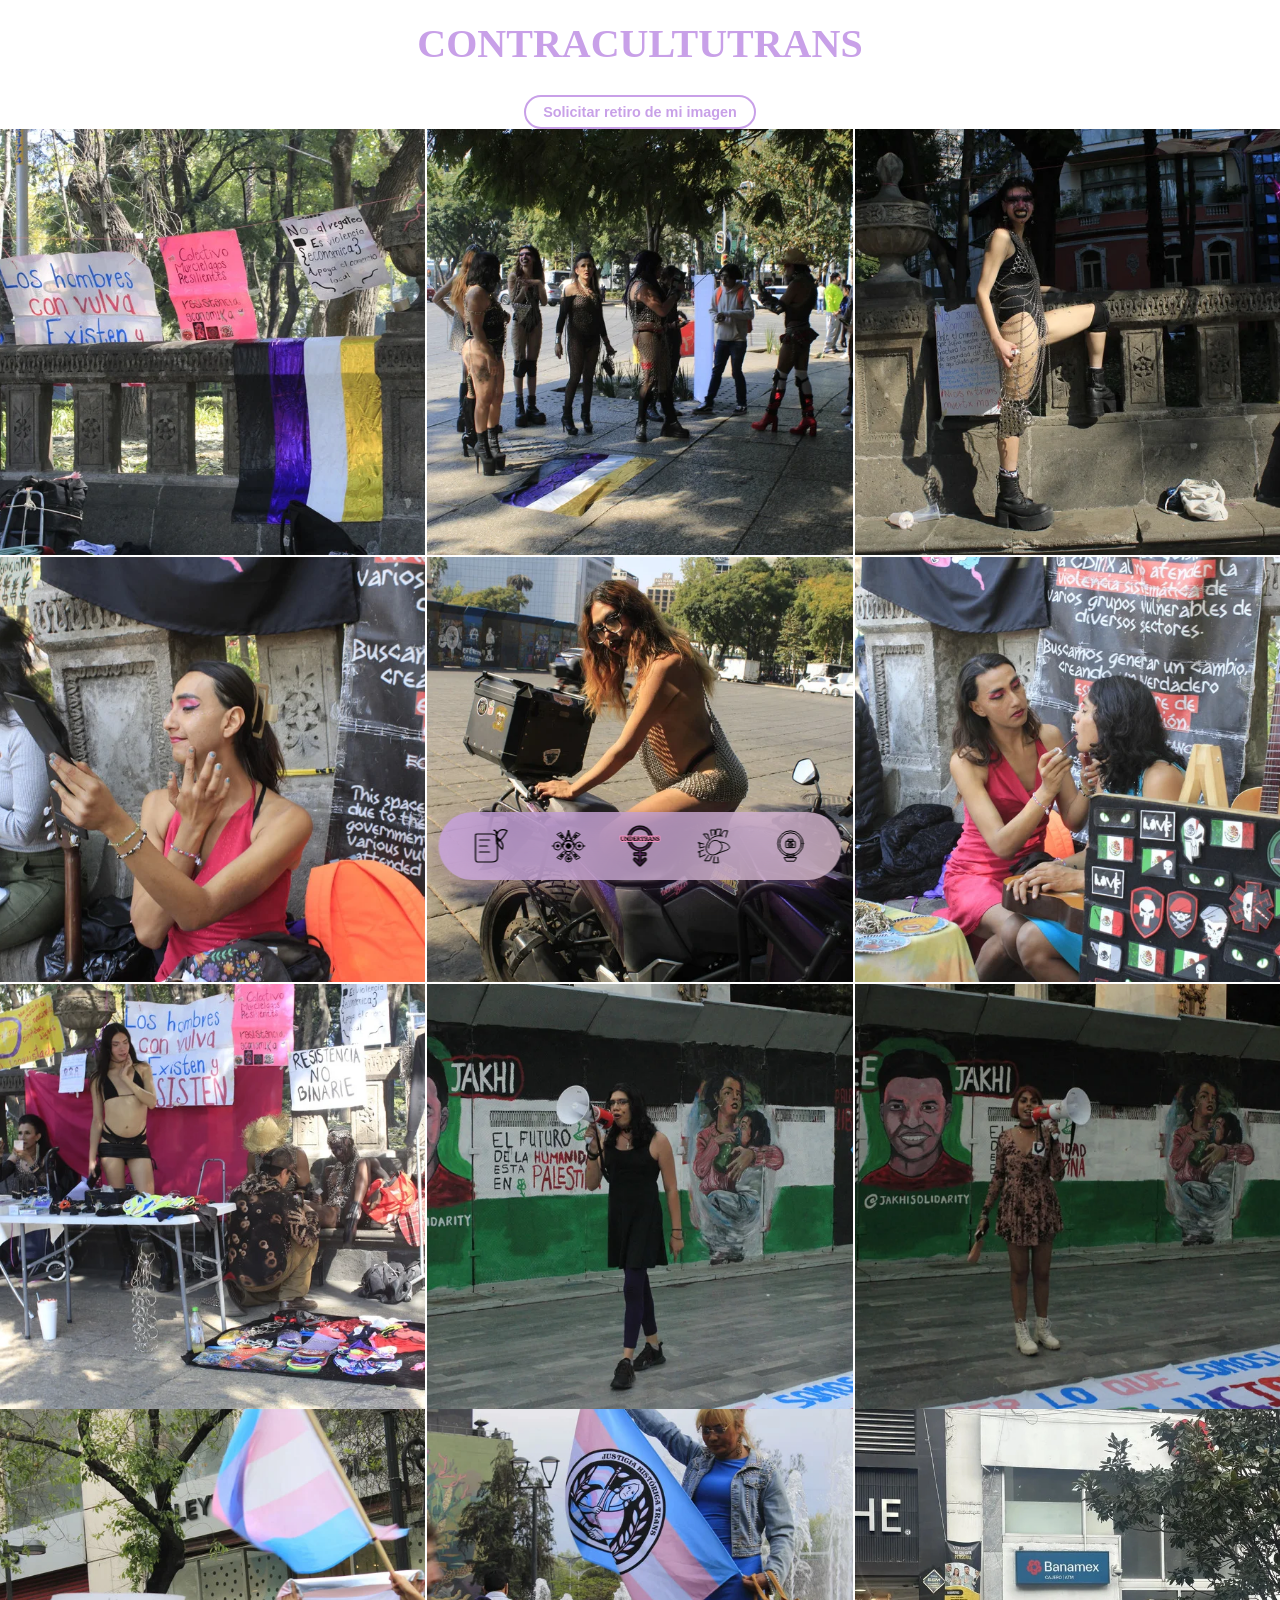
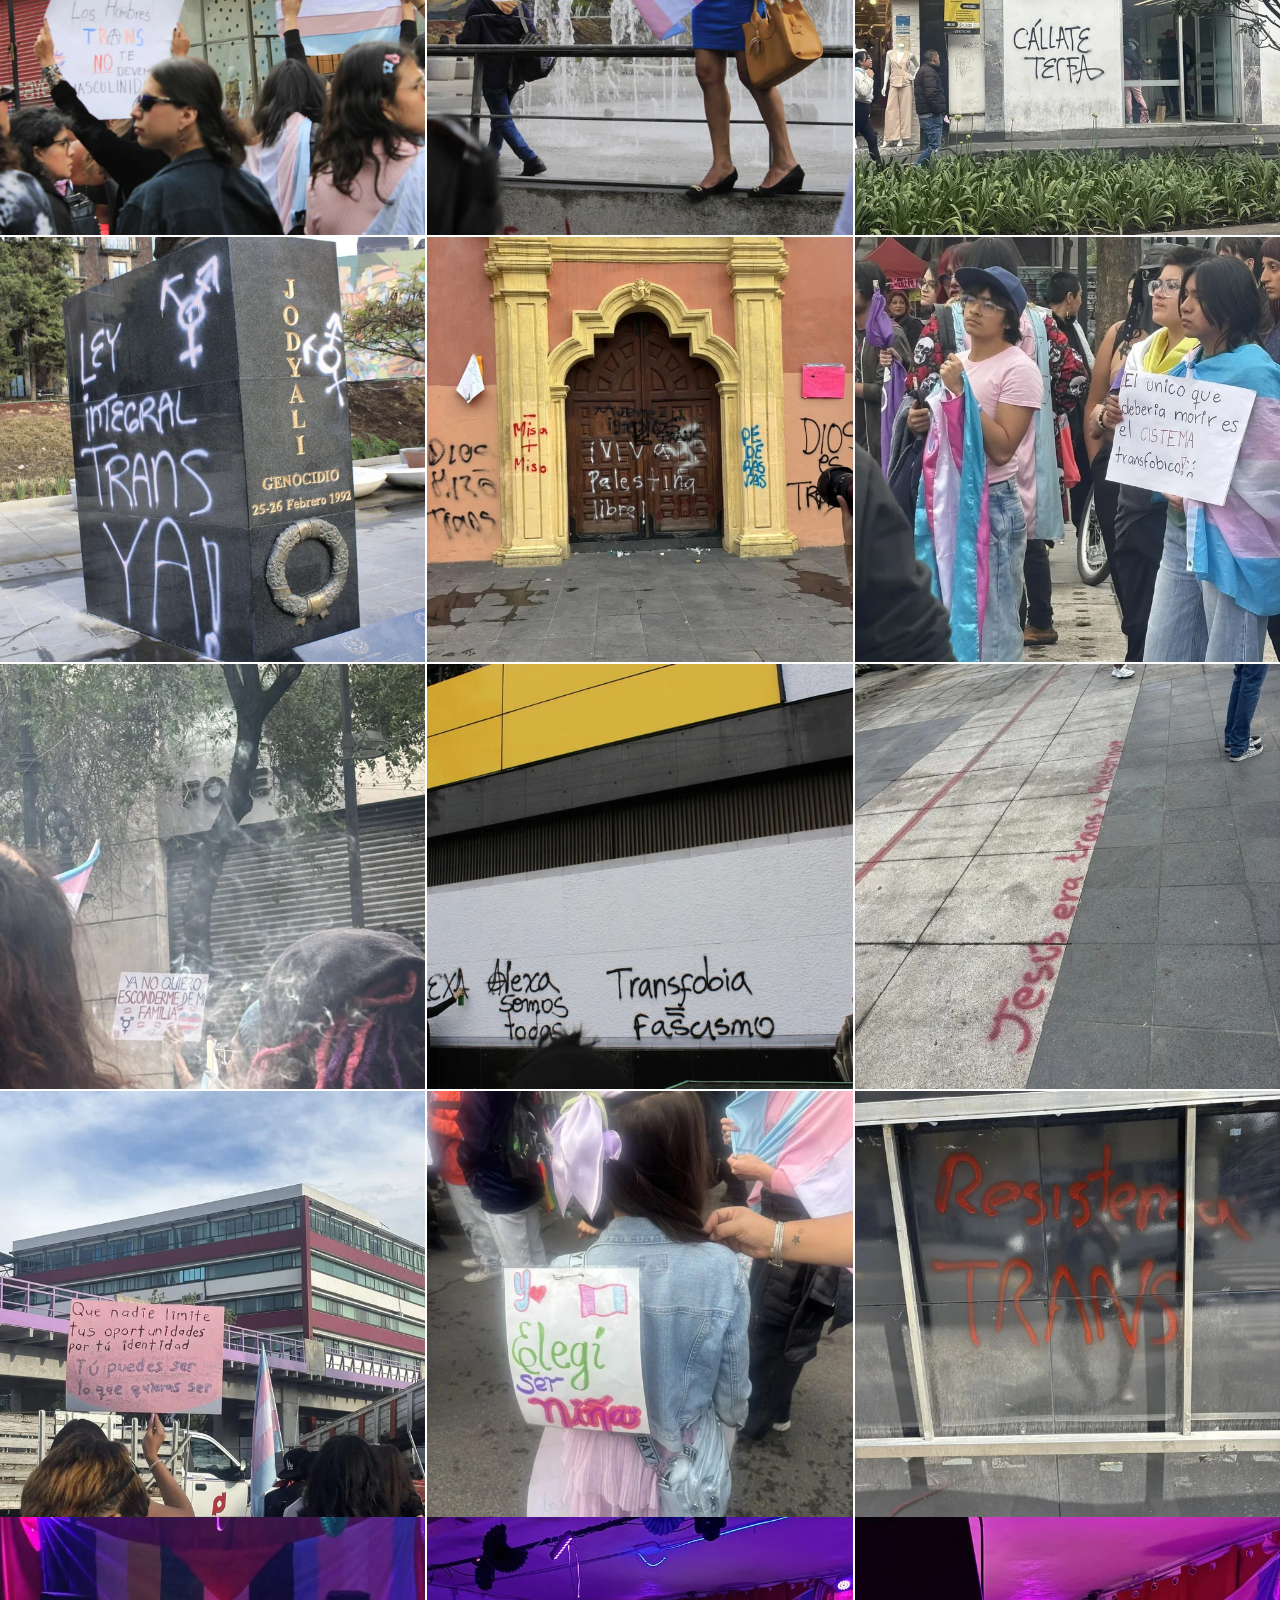
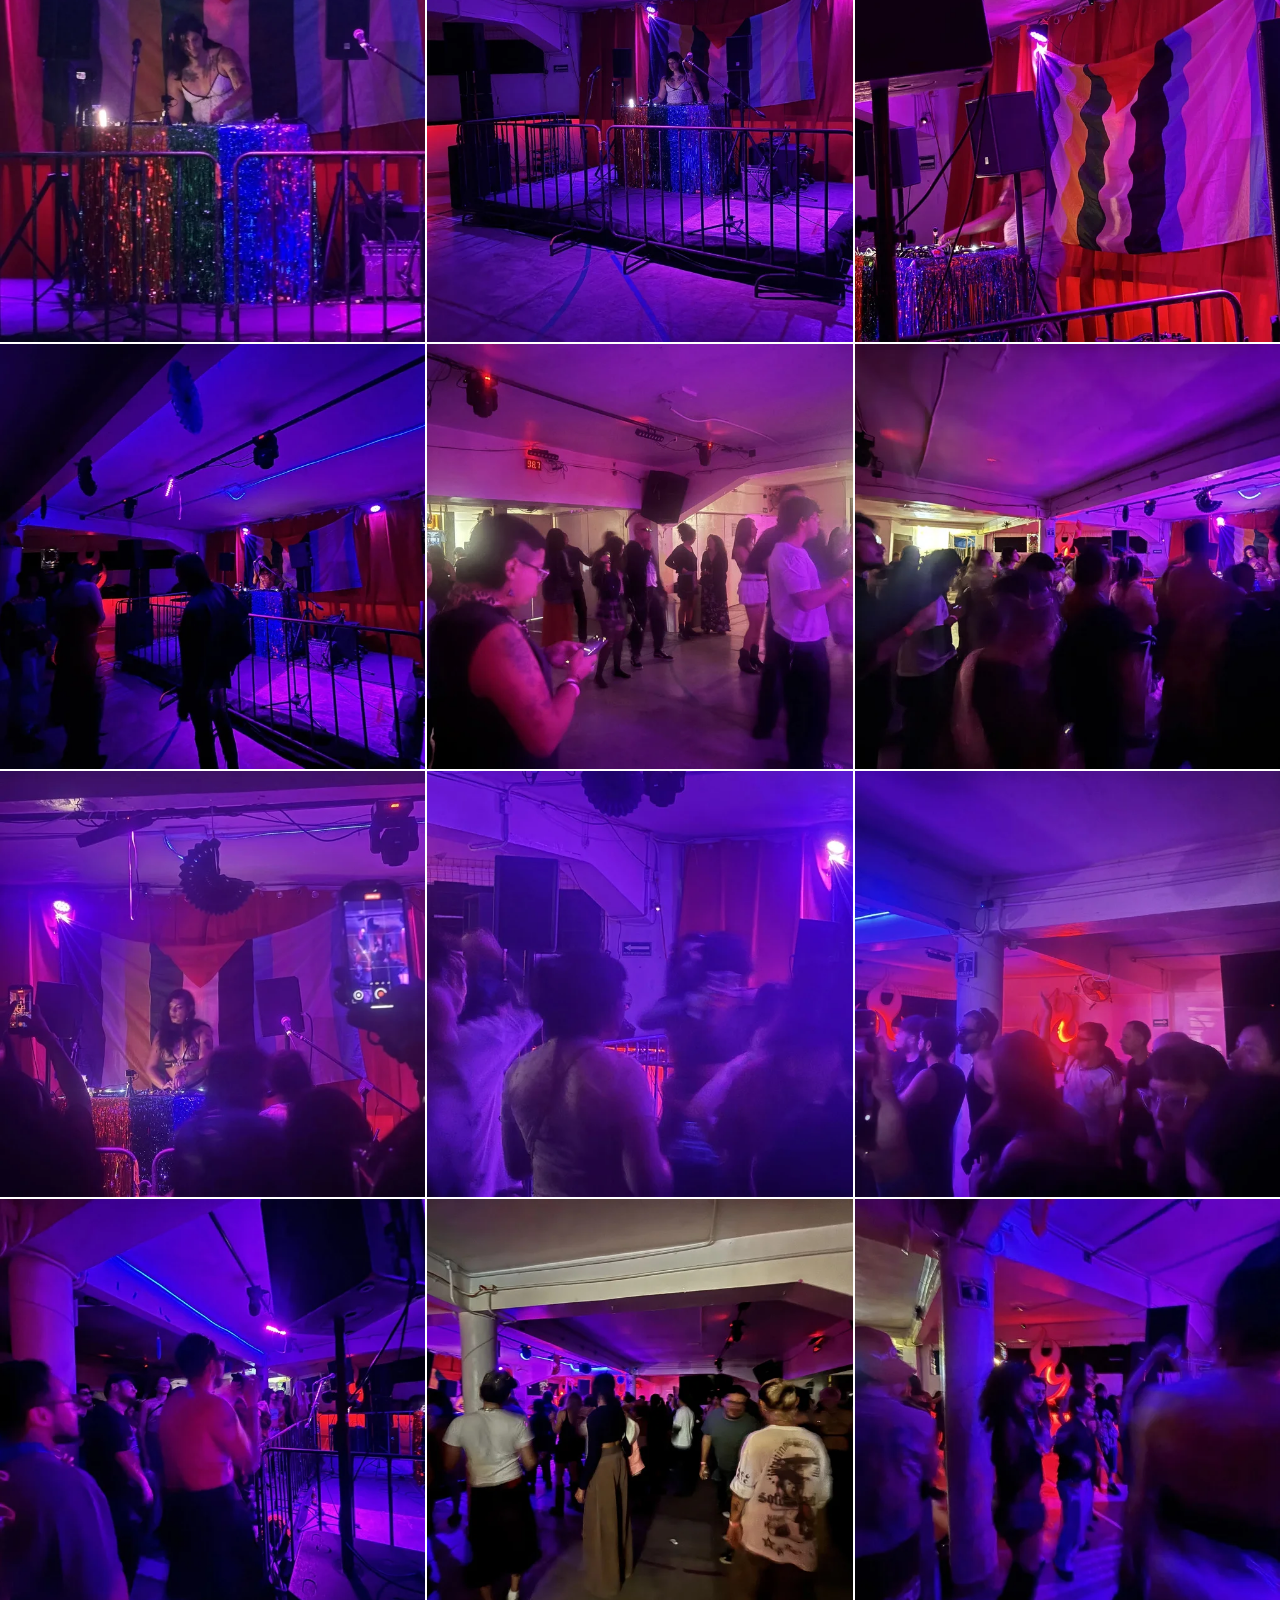
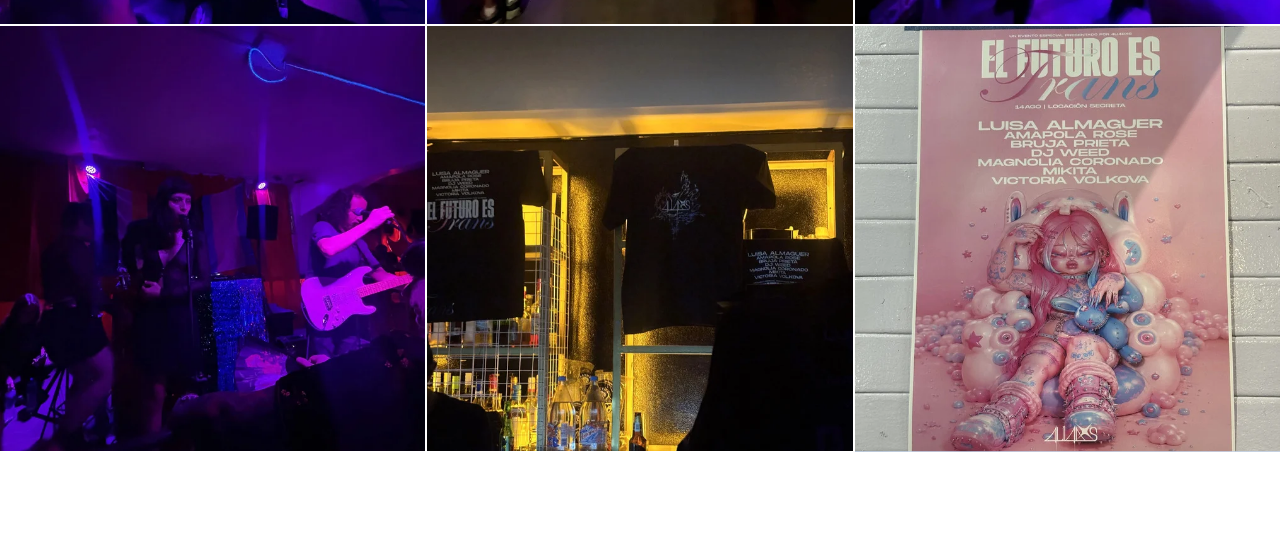
<file: Archivo-Vivo.html>
<!DOCTYPE html>
<html lang="es-MX">
<head>
    <meta charset="UTF-8">
    <meta name="viewport" content="width=device-width, initial-scale=1.0">
    <title>Archivo Vivo</title>
    <link rel="shortcut icon" href="img/TransNB.png" type="image/x-icon">
    <link rel="stylesheet" href="css/estilos.css">
</head>
<body>
    <header>
        <h1 style="display: flex; justify-content: center;">Contracultutrans</h1>
        <div style="display: flex; justify-content: center; margin-top: 0.5em;">
            <a href="form.html#retiro" class="cat-agregar" style="width:auto; height:auto; border-radius:2em; padding:0.5em 1.2em; font-size:0.9em;"
               onclick="window.open(this.href, 'VentanaRetiro', 'width=500,height=700,scrollbars=yes,resizable=yes'); return false;">
                Solicitar retiro de mi imagen
            </a>
        </div>
    </header>
<main>
    <article class="tarjetas-foto">
        <input type="checkbox" id="F1RT2025" aria-hidden="true">
        <label for="F1RT2025" class="tarjeta-archivo color-nb">
            <div class="t-frente"> <img src="afoto/1.webp" alt="Remembranza Trans 1" loading="lazy"> </div>
            <div class="t-vuelta">
                <h3>FICHA TÉCNICA</h3>
                <ul>
                    <li><strong>Marcha:</strong> Remembranza Trans</li>
                    <li><strong>Autora:</strong> Klaus Valor</li>
                    <li><strong>Fecha:</strong> 20 de noviembre 2025</li>
                </ul>
                <div class="datos-tecnicos">
                    <h4>Datos de Captura</h4> <p>Camellón Reforma - Juntxs a sembrar canabis</p>
                </div>
            </div>
        </label>

        <input type="checkbox" id="F2RT2025" aria-hidden="true">
        <label for="F2RT2025" class="tarjeta-archivo color-nb">
            <div class="t-frente"> <img src="afoto/2.webp" alt="Remembranza Trans 2" loading="lazy"> </div>
            <div class="t-vuelta">
                <h3>FICHA TÉCNICA</h3>
                <ul>
                    <li><strong>Marcha:</strong> Remembranza Trans</li>
                    <li><strong>Autora:</strong> Klaus Valor</li>
                    <li><strong>Fecha:</strong> 20 de noviembre 2025</li>
                </ul>
                <div class="datos-tecnicos">
                    <h4>Datos de Captura</h4> <p>Camellón Reforma - Juntxs a sembrar canabis</p>
                </div>
            </div>
        </label>

        <input type="checkbox" id="F3RT2025" aria-hidden="true">
        <label for="F3RT2025" class="tarjeta-archivo color-nb">
            <div class="t-frente"> <img src="afoto/3.webp" alt="Remembranza Trans 3" loading="lazy"> </div>
            <div class="t-vuelta">
                <h3>FICHA TÉCNICA</h3>
                <ul>
                    <li><strong>Marcha:</strong> Remembranza Trans</li>
                    <li><strong>Autora:</strong> Klaus Valor</li>
                    <li><strong>Fecha:</strong> 20 de noviembre 2025</li>
                </ul>
                <div class="datos-tecnicos">
                    <h4>Datos de Captura</h4> <p>Camellón Reforma - Juntxs a sembrar canabis</p>
                </div>
            </div>
        </label>

        <input type="checkbox" id="F4RT2025" aria-hidden="true">
        <label for="F4RT2025" class="tarjeta-archivo color-trans">
            <div class="t-frente"> <img src="afoto/4.webp" alt="Remembranza Trans 4" loading="lazy"> </div>
            <div class="t-vuelta">
                <h3>FICHA TÉCNICA</h3>
                <ul>
                    <li><strong>Marcha:</strong> Remembranza Trans</li>
                    <li><strong>Autora:</strong> Klaus Valor</li>
                    <li><strong>Fecha:</strong> 20 de noviembre 2025</li>
                </ul>
                <div class="datos-tecnicos">
                    <h4>Datos de Captura</h4> <p>Camellón Reforma - Juntxs a sembrar canabis</p>
                </div>
            </div>
        </label>

        <input type="checkbox" id="F5RT2025" aria-hidden="true">
        <label for="F5RT2025" class="tarjeta-archivo color-nb">
            <div class="t-frente"> <img src="afoto/5.webp" alt="Remembranza Trans 5" loading="lazy"> </div>
            <div class="t-vuelta">
                <h3>FICHA TÉCNICA</h3>
                <ul>
                    <li><strong>Marcha:</strong> Remembranza Trans</li>
                    <li><strong>Autora:</strong> Klaus Valor</li>
                    <li><strong>Fecha:</strong> 20 de noviembre 2025</li>
                </ul>
                <div class="datos-tecnicos">
                    <h4>Datos de Captura</h4> <p>Camellón Reforma - Juntxs a sembrar canabis</p>
                </div>
            </div>
        </label>

        <input type="checkbox" id="F6RT2025" aria-hidden="true">
        <label for="F6RT2025" class="tarjeta-archivo color-trans">
            <div class="t-frente"> <img src="afoto/6.webp" alt="Remembranza Trans 6" loading="lazy"> </div>
            <div class="t-vuelta">
                <h3>FICHA TÉCNICA</h3>
                <ul>
                    <li><strong>Marcha:</strong> Remembranza Trans</li>
                    <li><strong>Autora:</strong> Klaus Valor</li>
                    <li><strong>Fecha:</strong> 20 de noviembre 2025</li>
                </ul>
                <div class="datos-tecnicos">
                    <h4>Datos de Captura</h4> <p>Camellón Reforma - Juntxs a sembrar canabis</p>
                </div>
            </div>
        </label>

        <input type="checkbox" id="F7RT2025" aria-hidden="true">
        <label for="F7RT2025" class="tarjeta-archivo color-trans">
            <div class="t-frente"> <img src="afoto/7.webp" alt="Remembranza Trans 7" loading="lazy"> </div>
            <div class="t-vuelta">
                <h3>FICHA TÉCNICA</h3>
                <ul>
                    <li><strong>Marcha:</strong> Remembranza Trans</li>
                    <li><strong>Autora:</strong> Klaus Valor</li>
                    <li><strong>Fecha:</strong> 20 de noviembre 2025</li>
                </ul>
                <div class="datos-tecnicos">
                    <h4>Datos de Captura</h4> <p>Camellón Reforma - Juntxs a sembrar canabis</p>
                </div>
            </div>
        </label>

        <input type="checkbox" id="F8RT2025" aria-hidden="true">
        <label for="F8RT2025" class="tarjeta-archivo color-trans">
            <div class="t-frente"> <img src="afoto/8.webp" alt="Remembranza Trans 8" loading="lazy"> </div>
            <div class="t-vuelta">
                <h3>FICHA TÉCNICA</h3>
                <ul>
                    <li><strong>Marcha:</strong> Remembranza Trans</li>
                    <li><strong>Autora:</strong> Klaus Valor</li>
                    <li><strong>Fecha:</strong> 20 de noviembre 2025</li>
                </ul>
                <div class="datos-tecnicos">
                    <h4>Datos de Captura</h4> <p>Plaza Palestina Libre</p>
                </div>
            </div>
        </label>

        <input type="checkbox" id="F9RT2025" aria-hidden="true">
        <label for="F9RT2025" class="tarjeta-archivo color-trans">
            <div class="t-frente"> <img src="afoto/9.webp" alt="Remembranza Trans 9" loading="lazy"> </div>
            <div class="t-vuelta">
                <h3>FICHA TÉCNICA</h3>
                <ul>
                    <li><strong>Marcha:</strong> Remembranza Trans</li>
                    <li><strong>Autora:</strong> Klaus Valor</li>
                    <li><strong>Fecha:</strong> 20 de noviembre 2025</li>
                </ul>
                <div class="datos-tecnicos">
                    <h4>Datos de Captura</h4> <p>Plaza Palestina Libre</p>
                </div>
            </div>
        </label>
    </article>

    <article class="tarjetas-foto">
        <input type="checkbox" id="F10VT2026" aria-hidden="true">
        <label for="F10VT2026" class="tarjeta-archivo color-trans">
            <div class="t-frente"> <img src="afoto/10.webp" alt="Visibilidad Trans 10" loading="lazy"> </div>
            <div class="t-vuelta">
                <h3>FICHA TÉCNICA</h3>
                <ul>
                    <li><strong>Marcha:</strong> Visibilidad Trans</li>
                    <li><strong>Autora:</strong> Klaus Valor</li>
                    <li><strong>Fecha:</strong> 31 de marzo 2026</li>
                </ul>
                <div class="datos-tecnicos">
                    <h4>Datos de Captura</h4> <p>Centro de la Ciudad de México</p>
                </div>
            </div>
        </label>

        <input type="checkbox" id="F11VT2026" aria-hidden="true">
        <label for="F11VT2026" class="tarjeta-archivo color-trans">
            <div class="t-frente"> <img src="afoto/11.webp" alt="Visibilidad Trans 11" loading="lazy"> </div>
            <div class="t-vuelta">
                <h3>FICHA TÉCNICA</h3>
                <ul>
                    <li><strong>Marcha:</strong> Visibilidad Trans</li>
                    <li><strong>Autora:</strong> Klaus Valor</li>
                    <li><strong>Fecha:</strong> 31 de marzo 2026</li>
                </ul>
                <div class="datos-tecnicos">
                    <h4>Datos de Captura</h4> <p>Centro de la Ciudad de México</p>
                </div>
            </div>
        </label>

        <input type="checkbox" id="F12VT2026" aria-hidden="true">
        <label for="F12VT2026" class="tarjeta-archivo color-trans">
            <div class="t-frente"> <img src="afoto/12.webp" alt="Visibilidad Trans 12" loading="lazy"> </div>
            <div class="t-vuelta">
                <h3>FICHA TÉCNICA</h3>
                <ul>
                    <li><strong>Marcha:</strong> Visibilidad Trans</li>
                    <li><strong>Autora:</strong> Klaus Valor</li>
                    <li><strong>Fecha:</strong> 31 de marzo 2026</li>
                </ul>
                <div class="datos-tecnicos">
                    <h4>Datos de Captura</h4> <p>Centro de la Ciudad de México</p>
                </div>
            </div>
        </label>

        <input type="checkbox" id="F13VT2026" aria-hidden="true">
        <label for="F13VT2026" class="tarjeta-archivo color-trans">
            <div class="t-frente"> <img src="afoto/13.webp" alt="Visibilidad Trans 13" loading="lazy"> </div>
            <div class="t-vuelta">
                <h3>FICHA TÉCNICA</h3>
                <ul>
                    <li><strong>Marcha:</strong> Visibilidad Trans</li>
                    <li><strong>Autora:</strong> Klaus Valor</li>
                    <li><strong>Fecha:</strong> 31 de marzo 2026</li>
                </ul>
                <div class="datos-tecnicos">
                    <h4>Datos de Captura</h4> <p>Centro de la Ciudad de México</p>
                </div>
            </div>
        </label>

        <input type="checkbox" id="F14VT2026" aria-hidden="true">
        <label for="F14VT2026" class="tarjeta-archivo color-trans">
            <div class="t-frente"> <img src="afoto/14.webp" alt="Visibilidad Trans 14" loading="lazy"> </div>
            <div class="t-vuelta">
                <h3>FICHA TÉCNICA</h3>
                <ul>
                    <li><strong>Marcha:</strong> Visibilidad Trans</li>
                    <li><strong>Autora:</strong> Klaus Valor</li>
                    <li><strong>Fecha:</strong> 31 de marzo 2026</li>
                </ul>
                <div class="datos-tecnicos">
                    <h4>Datos de Captura</h4> <p>Centro de la Ciudad de México</p>
                </div>
            </div>
        </label>

        <input type="checkbox" id="F15VT2026" aria-hidden="true">
        <label for="F15VT2026" class="tarjeta-archivo color-trans">
            <div class="t-frente"> <img src="afoto/15.webp" alt="Visibilidad Trans 15" loading="lazy"> </div>
            <div class="t-vuelta">
                <h3>FICHA TÉCNICA</h3>
                <ul>
                    <li><strong>Marcha:</strong> Visibilidad Trans</li>
                    <li><strong>Autora:</strong> Klaus Valor</li>
                    <li><strong>Fecha:</strong> 31 de marzo 2026</li>
                </ul>
                <div class="datos-tecnicos">
                    <h4>Datos de Captura</h4> <p>Centro de la Ciudad de México</p>
                </div>
            </div>
        </label>

        <input type="checkbox" id="F16VT2026" aria-hidden="true">
        <label for="F16VT2026" class="tarjeta-archivo color-trans">
            <div class="t-frente"> <img src="afoto/16.webp" alt="Visibilidad Trans 16" loading="lazy"> </div>
            <div class="t-vuelta">
                <h3>FICHA TÉCNICA</h3>
                <ul>
                    <li><strong>Marcha:</strong> Visibilidad Trans</li>
                    <li><strong>Autora:</strong> Klaus Valor</li>
                    <li><strong>Fecha:</strong> 31 de marzo 2026</li>
                </ul>
                <div class="datos-tecnicos">
                    <h4>Datos de Captura</h4> <p>Centro de la Ciudad de México</p>
                </div>
            </div>
        </label>

        <input type="checkbox" id="F17VT2026" aria-hidden="true">
        <label for="F17VT2026" class="tarjeta-archivo color-trans">
            <div class="t-frente"> <img src="afoto/17.webp" alt="Visibilidad Trans 17" loading="lazy"> </div>
            <div class="t-vuelta">
                <h3>FICHA TÉCNICA</h3>
                <ul>
                    <li><strong>Marcha:</strong> Visibilidad Trans</li>
                    <li><strong>Autora:</strong> Klaus Valor</li>
                    <li><strong>Fecha:</strong> 31 de marzo 2026</li>
                </ul>
                <div class="datos-tecnicos">
                    <h4>Datos de Captura</h4> <p>Centro de la Ciudad de México</p>
                </div>
            </div>
        </label>

        <input type="checkbox" id="F18VT2026" aria-hidden="true">
        <label for="F18VT2026" class="tarjeta-archivo color-trans">
            <div class="t-frente"> <img src="afoto/18.webp" alt="Visibilidad Trans 18" loading="lazy"> </div>
            <div class="t-vuelta">
                <h3>FICHA TÉCNICA</h3>
                <ul>
                    <li><strong>Marcha:</strong> Visibilidad Trans</li>
                    <li><strong>Autora:</strong> Klaus Valor</li>
                    <li><strong>Fecha:</strong> 31 de marzo 2026</li>
                </ul>
                <div class="datos-tecnicos">
                    <h4>Datos de Captura</h4> <p>Centro de la Ciudad de México</p>
                </div>
            </div>
        </label>

        <input type="checkbox" id="F19VT2026" aria-hidden="true">
        <label for="F19VT2026" class="tarjeta-archivo color-trans">
            <div class="t-frente"> <img src="afoto/19.webp" alt="Visibilidad Trans 19" loading="lazy"> </div>
            <div class="t-vuelta">
                <h3>FICHA TÉCNICA</h3>
                <ul>
                    <li><strong>Marcha:</strong> Visibilidad Trans</li>
                    <li><strong>Autora:</strong> Klaus Valor</li>
                    <li><strong>Fecha:</strong> 31 de marzo 2026</li>
                </ul>
                <div class="datos-tecnicos">
                    <h4>Datos de Captura</h4> <p>Centro de la Ciudad de México</p>
                </div>
            </div>
        </label>

        <input type="checkbox" id="F20VT2026" aria-hidden="true">
        <label for="F20VT2026" class="tarjeta-archivo color-trans">
            <div class="t-frente"> <img src="afoto/20.webp" alt="Visibilidad Trans 20" loading="lazy"> </div>
            <div class="t-vuelta">
                <h3>FICHA TÉCNICA</h3>
                <ul>
                    <li><strong>Marcha:</strong> Visibilidad Trans</li>
                    <li><strong>Autora:</strong> Klaus Valor</li>
                    <li><strong>Fecha:</strong> 31 de marzo 2026</li>
                </ul>
                <div class="datos-tecnicos">
                    <h4>Datos de Captura</h4> <p>Centro de la Ciudad de México</p>
                </div>
            </div>
        </label>

        <input type="checkbox" id="F21VT2026" aria-hidden="true">
        <label for="F21VT2026" class="tarjeta-archivo color-trans">
            <div class="t-frente"> <img src="afoto/21.webp" alt="Visibilidad Trans 21" loading="lazy"> </div>
            <div class="t-vuelta">
                <h3>FICHA TÉCNICA</h3>
                <ul>
                    <li><strong>Marcha:</strong> Visibilidad Trans</li>
                    <li><strong>Autora:</strong> Klaus Valor</li>
                    <li><strong>Fecha:</strong> 31 de marzo 2026</li>
                </ul>
                <div class="datos-tecnicos">
                    <h4>Datos de Captura</h4> <p>Centro de la Ciudad de México</p>
                </div>
            </div>
        </label>
    </article>

    <article class="tarjetas-foto">
        <input type="checkbox" id="F22FE2026" aria-hidden="true">
        <label for="F22FE2026" class="tarjeta-archivo color-trans">
            <div class="t-frente"> <img src="afoto/22.webp" alt="El Futuro es Trans de 4li4dxs 22" loading="lazy"> </div>
            <div class="t-vuelta">
                <h3>FICHA TÉCNICA</h3>
                <ul>
                    <li><strong>Evento:</strong> El Futuro es Trans de 4li4dxs</li>
                    <li><strong>Autora:</strong> Klaus Valor</li>
                    <li><strong>Fecha:</strong> 14 de agosto 2026</li>
                </ul>
                <div class="datos-tecnicos">
                    <h4>Datos de Captura</h4> <p>Barba Azul <br>Simón Bolivar 291 Col. Obrera</p>
                </div>
            </div>
        </label>

        <input type="checkbox" id="F23FE2026" aria-hidden="true">
        <label for="F23FE2026" class="tarjeta-archivo color-nb">
            <div class="t-frente"> <img src="afoto/23.webp" alt="El Futuro es Trans de 4li4dxs 23" loading="lazy"> </div>
            <div class="t-vuelta">
                <h3>FICHA TÉCNICA</h3>
                <ul>
                    <li><strong>Evento:</strong> El Futuro es Trans de 4li4dxs</li>
                    <li><strong>Autora:</strong> Klaus Valor</li>
                    <li><strong>Fecha:</strong> 14 de agosto 2026</li>
                </ul>
                <div class="datos-tecnicos">
                    <h4>Datos de Captura</h4> <p>Barba Azul <br>Simón Bolivar 291 Col. Obrera</p>
                </div>
            </div>
        </label>

        <input type="checkbox" id="F24FE2026" aria-hidden="true">
        <label for="F24FE2026" class="tarjeta-archivo color-trans">
            <div class="t-frente"> <img src="afoto/24.webp" alt="El Futuro es Trans de 4li4dxs 24" loading="lazy"> </div>
            <div class="t-vuelta">
                <h3>FICHA TÉCNICA</h3>
                <ul>
                    <li><strong>Evento:</strong> El Futuro es Trans de 4li4dxs</li>
                    <li><strong>Autora:</strong> Klaus Valor</li>
                    <li><strong>Fecha:</strong> 14 de agosto 2026</li>
                </ul>
                <div class="datos-tecnicos">
                    <h4>Datos de Captura</h4> <p>Barba Azul <br>Simón Bolivar 291 Col. Obrera</p>
                </div>
            </div>
        </label>

        <input type="checkbox" id="F25FE2026" aria-hidden="true">
        <label for="F25FE2026" class="tarjeta-archivo color-nb">
            <div class="t-frente"> <img src="afoto/25.webp" alt="El Futuro es Trans de 4li4dxs 25" loading="lazy"> </div>
            <div class="t-vuelta">
                <h3>FICHA TÉCNICA</h3>
                <ul>
                    <li><strong>Evento:</strong> El Futuro es Trans de 4li4dxs</li>
                    <li><strong>Autora:</strong> Klaus Valor</li>
                    <li><strong>Fecha:</strong> 14 de agosto 2026</li>
                </ul>
                <div class="datos-tecnicos">
                    <h4>Datos de Captura</h4> <p>Barba Azul <br>Simón Bolivar 291 Col. Obrera</p>
                </div>
            </div>
        </label>

        <input type="checkbox" id="F26FE2026" aria-hidden="true">
        <label for="F26FE2026" class="tarjeta-archivo color-trans">
            <div class="t-frente"> <img src="afoto/26.webp" alt="El Futuro es Trans de 4li4dxs 26" loading="lazy"> </div>
            <div class="t-vuelta">
                <h3>FICHA TÉCNICA</h3>
                <ul>
                    <li><strong>Evento:</strong> El Futuro es Trans de 4li4dxs</li>
                    <li><strong>Autora:</strong> Klaus Valor</li>
                    <li><strong>Fecha:</strong> 14 de agosto 2026</li>
                </ul>
                <div class="datos-tecnicos">
                    <h4>Datos de Captura</h4> <p>Barba Azul <br>Simón Bolivar 291 Col. Obrera</p>
                </div>
            </div>
        </label>

        <input type="checkbox" id="F27FE2026" aria-hidden="true">
        <label for="F27FE2026" class="tarjeta-archivo color-nb">
            <div class="t-frente"> <img src="afoto/27.webp" alt="El Futuro es Trans de 4li4dxs 27" loading="lazy"> </div>
            <div class="t-vuelta">
                <h3>FICHA TÉCNICA</h3>
                <ul>
                    <li><strong>Evento:</strong> El Futuro es Trans de 4li4dxs</li>
                    <li><strong>Autora:</strong> Klaus Valor</li>
                    <li><strong>Fecha:</strong> 14 de agosto 2026</li>
                </ul>
                <div class="datos-tecnicos">
                    <h4>Datos de Captura</h4> <p>Barba Azul <br>Simón Bolivar 291 Col. Obrera</p>
                </div>
            </div>
        </label>

        <input type="checkbox" id="F28FE2026" aria-hidden="true">
        <label for="F28FE2026" class="tarjeta-archivo color-trans">
            <div class="t-frente"> <img src="afoto/28.webp" alt="El Futuro es Trans de 4li4dxs 28" loading="lazy"> </div>
            <div class="t-vuelta">
                <h3>FICHA TÉCNICA</h3>
                <ul>
                    <li><strong>Evento:</strong> El Futuro es Trans de 4li4dxs</li>
                    <li><strong>Autora:</strong> Klaus Valor</li>
                    <li><strong>Fecha:</strong> 14 de agosto 2026</li>
                </ul>
                <div class="datos-tecnicos">
                    <h4>Datos de Captura</h4> <p>Barba Azul <br>Simón Bolivar 291 Col. Obrera</p>
                </div>
            </div>
        </label>

        <input type="checkbox" id="F29FE2026" aria-hidden="true">
        <label for="F29FE2026" class="tarjeta-archivo color-nb">
            <div class="t-frente"> <img src="afoto/29.webp" alt="El Futuro es Trans de 4li4dxs 29" loading="lazy"> </div>
            <div class="t-vuelta">
                <h3>FICHA TÉCNICA</h3>
                <ul>
                    <li><strong>Evento:</strong> El Futuro es Trans de 4li4dxs</li>
                    <li><strong>Autora:</strong> Klaus Valor</li>
                    <li><strong>Fecha:</strong> 14 de agosto 2026</li>
                </ul>
                <div class="datos-tecnicos">
                    <h4>Datos de Captura</h4> <p>Barba Azul <br>Simón Bolivar 291 Col. Obrera</p>
                </div>
            </div>
        </label>

        <input type="checkbox" id="F30FE2026" aria-hidden="true">
        <label for="F30FE2026" class="tarjeta-archivo color-trans">
            <div class="t-frente"> <img src="afoto/30.webp" alt="El Futuro es Trans de 4li4dxs 30" loading="lazy"> </div>
            <div class="t-vuelta">
                <h3>FICHA TÉCNICA</h3>
                <ul>
                    <li><strong>Evento:</strong> El Futuro es Trans de 4li4dxs</li>
                    <li><strong>Autora:</strong> Klaus Valor</li>
                    <li><strong>Fecha:</strong> 14 de agosto 2026</li>
                </ul>
                <div class="datos-tecnicos">
                    <h4>Datos de Captura</h4> <p>Barba Azul <br>Simón Bolivar 291 Col. Obrera</p>
                </div>
            </div>
        </label>

        <input type="checkbox" id="F31FE2026" aria-hidden="true">
        <label for="F31FE2026" class="tarjeta-archivo color-nb">
            <div class="t-frente"> <img src="afoto/31.webp" alt="El Futuro es Trans de 4li4dxs 31" loading="lazy"> </div>
            <div class="t-vuelta">
                <h3>FICHA TÉCNICA</h3>
                <ul>
                    <li><strong>Evento:</strong> El Futuro es Trans de 4li4dxs</li>
                    <li><strong>Autora:</strong> Klaus Valor</li>
                    <li><strong>Fecha:</strong> 14 de agosto 2026</li>
                </ul>
                <div class="datos-tecnicos">
                    <h4>Datos de Captura</h4> <p>Barba Azul <br>Simón Bolivar 291 Col. Obrera</p>
                </div>
            </div>
        </label>

        <input type="checkbox" id="F32FE2026" aria-hidden="true">
        <label for="F32FE2026" class="tarjeta-archivo color-trans">
            <div class="t-frente"> <img src="afoto/32.webp" alt="El Futuro es Trans de 4li4dxs 32" loading="lazy"> </div>
            <div class="t-vuelta">
                <h3>FICHA TÉCNICA</h3>
                <ul>
                    <li><strong>Evento:</strong> El Futuro es Trans de 4li4dxs</li>
                    <li><strong>Autora:</strong> Klaus Valor</li>
                    <li><strong>Fecha:</strong> 14 de agosto 2026</li>
                </ul>
                <div class="datos-tecnicos">
                    <h4>Datos de Captura</h4> <p>Barba Azul <br>Simón Bolivar 291 Col. Obrera</p>
                </div>
            </div>
        </label>

        <input type="checkbox" id="F33FE2026" aria-hidden="true">
        <label for="F33FE2026" class="tarjeta-archivo color-nb">
            <div class="t-frente"> <img src="afoto/33.webp" alt="El Futuro es Trans de 4li4dxs 33" loading="lazy"> </div>
            <div class="t-vuelta">
                <h3>FICHA TÉCNICA</h3>
                <ul>
                    <li><strong>Evento:</strong> El Futuro es Trans de 4li4dxs</li>
                    <li><strong>Autora:</strong> Klaus Valor</li>
                    <li><strong>Fecha:</strong> 14 de agosto 2026</li>
                </ul>
                <div class="datos-tecnicos">
                    <h4>Datos de Captura</h4> <p>Barba Azul <br>Simón Bolivar 291 Col. Obrera</p>
                </div>
            </div>
        </label>

        <input type="checkbox" id="F34FE2026" aria-hidden="true">
        <label for="F34FE2026" class="tarjeta-archivo color-trans">
            <div class="t-frente"> <img src="afoto/34.webp" alt="El Futuro es Trans de 4li4dxs 34" loading="lazy"> </div>
            <div class="t-vuelta">
                <h3>FICHA TÉCNICA</h3>
                <ul>
                    <li><strong>Evento:</strong> El Futuro es Trans de 4li4dxs</li>
                    <li><strong>Autora:</strong> Klaus Valor</li>
                    <li><strong>Fecha:</strong> 14 de agosto 2026</li>
                </ul>
                <div class="datos-tecnicos">
                    <h4>Datos de Captura</h4> <p>Barba Azul <br>Simón Bolivar 291 Col. Obrera</p>
                </div>
            </div>
        </label>

        <input type="checkbox" id="F35FE2026" aria-hidden="true">
        <label for="F35FE2026" class="tarjeta-archivo color-nb">
            <div class="t-frente"> <img src="afoto/35.webp" alt="El Futuro es Trans de 4li4dxs 35" loading="lazy"> </div>
            <div class="t-vuelta">
                <h3>FICHA TÉCNICA</h3>
                <ul>
                    <li><strong>Evento:</strong> El Futuro es Trans de 4li4dxs</li>
                    <li><strong>Autora:</strong> Klaus Valor</li>
                    <li><strong>Fecha:</strong> 14 de agosto 2026</li>
                </ul>
                <div class="datos-tecnicos">
                    <h4>Datos de Captura</h4> <p>Barba Azul <br>Simón Bolivar 291 Col. Obrera</p>
                </div>
            </div>
        </label>

        <input type="checkbox" id="F36FE2026" aria-hidden="true">
        <label for="F36FE2026" class="tarjeta-archivo color-trans">
            <div class="t-frente"> <img src="afoto/36.webp" alt="El Futuro es Trans de 4li4dxs 36" loading="lazy"> </div>
            <div class="t-vuelta">
                <h3>FICHA TÉCNICA</h3>
                <ul>
                    <li><strong>Evento:</strong> El Futuro es Trans de 4li4dxs</li>
                    <li><strong>Autora:</strong> Klaus Valor</li>
                    <li><strong>Fecha:</strong> 14 de agosto 2026</li>
                </ul>
                <div class="datos-tecnicos">
                    <h4>Datos de Captura</h4> <p>Barba Azul <br>Simón Bolivar 291 Col. Obrera</p>
                </div>
            </div>
        </label>
    </article>
</main>
<nav class="bottom-nav">
    <a href="Guias.html" class="bottom-nav-text" target="_blank" rel="noopener noreferrer"><svg viewBox="0 0 100 100" width="40" height="40" fill="none" stroke="#000000" stroke-width="3" stroke-linecap="round" stroke-linejoin="round" xmlns="http://www.w3.org/2000/svg"><path d="M20 20 H55 C65 20, 70 25, 70 35 V80 C70 85, 65 90, 55 90 H20 C15 90, 15 85, 15 80 V25 C15 20, 15 20, 20 20 Z"/><line x1="25" y1="35" x2="50" y2="35"/><line x1="25" y1="50" x2="45" y2="50"/><line x1="25" y1="65" x2="50" y2="65"/><path d="M68 28 C68 12, 80 5, 94 12 C88 24, 82 32, 74 38 Z"/><path d="M68 28 C76 33, 88 45, 82 58 C74 52, 72 45, 68 38 Z"/><line x1="68" y1="20" x2="68" y2="45"/><circle cx="68" cy="17" r="1.5" fill="#000000"/><path d="M68 16 Q63 9, 61 11"/></svg></a>
    <a href="index.html#mapa" class="bottom-nav-text" target="_blank" rel="noopener noreferrer"><svg viewBox="0 0 100 100" width="40" height="40" fill="none" stroke="#000000" stroke-width="2.5" stroke-linecap="round" stroke-linejoin="round" xmlns="http://www.w3.org/2000/svg"><circle cx="50" cy="50" r="14"/><circle cx="50" cy="50" r="6" fill="#000000"/><path d="M36 44 C36 34, 64 34, 64 44"/><path d="M38 43 Q34 43, 33 46 Q36 49, 40 46"/><path d="M62 43 Q66 43, 67 46 Q66 50, 60 46"/><path d="M43 36 L50 10 L57 36 Z"/><path d="M46 32 L50 18 L54 32"/><path d="M38 36 L21 21 L31 16 L42 32 Z"/><circle cx="31" cy="24" r="2" fill="#000000"/><circle cx="34" cy="28" r="2" fill="#000000"/><path d="M62 36 L79 21 L69 16 L58 32 Z"/><circle cx="69" cy="24" r="2" fill="#000000"/><circle cx="66" cy="28" r="2" fill="#000000"/><circle cx="23" cy="50" r="10"/><circle cx="23" cy="50" r="3" fill="#000000"/><path d="M13 50 H9"/><circle cx="77" cy="50" r="10"/><circle cx="77" cy="50" r="3" fill="#000000"/><path d="M87 50 H91"/><path d="M38 64 L21 79 L31 84 L42 68 Z"/><circle cx="31" cy="76" r="2" fill="#000000"/><circle cx="34" cy="72" r="2" fill="#000000"/><path d="M62 64 L79 79 L69 84 L58 68 Z"/><circle cx="69" cy="76" r="2" fill="#000000"/><circle cx="66" cy="72" r="2" fill="#000000"/><path d="M44 64 H56 L53 72 H47 Z"/><circle cx="50" cy="82" r="8"/><circle cx="50" cy="82" r="3" fill="#000000"/></svg></a>
    <div class="bottom-nav-logo"><a href="index.html" target="_blank" rel="noopener noreferrer"><img src="img/UT.png" alt="Logo UT"></a></div>
    <a href="index.html#eventos" class="bottom-nav-text" target="_blank" rel="noopener noreferrer"><svg viewBox="0 0 100 100" width="40" height="40" fill="none" stroke="#000000" stroke-width="2.5" stroke-linecap="round" stroke-linejoin="round" xmlns="http://www.w3.org/2000/svg"><path d="M40 55 C40 40, 55 30, 68 40 C78 48, 75 62, 60 70 C45 78, 30 65, 35 50 C38 35, 55 20, 75 25"/><path d="M68 40 C85 40, 95 50, 92 56 C88 62, 75 62, 60 70"/><path d="M48 24 L45 10 H57 L55 22"/><path d="M58 22 L60 8 H72 L68 23"/><path d="M70 25 L78 12 H88 L83 28"/><path d="M37 32 L27 20 H38 L42 34"/><path d="M28 45 L14 42 H18 V55 L30 52"/><path d="M28 60 L14 65 H18 V78 L32 72"/><path d="M40 73 L30 87 H43 L48 76"/><path d="M55 77 L52 92 H65 L63 78"/></svg></a>
    <a href="#" class="bottom-nav-text"><svg viewBox="0 0 100 100" width="40" height="40" fill="none" stroke="#000000" stroke-width="2.5" stroke-linecap="round" stroke-linejoin="round" xmlns="http://www.w3.org/2000/svg"><circle cx="50" cy="44" r="32"/><circle cx="50" cy="44" r="27"/><path d="M40 73 L44 79 H56 L60 73 Z"/><path d="M35 79 H65 L60 88 H40 Z"/><rect x="38" y="38" width="24" height="16" rx="2" ry="2"/><path d="M44 38 L44 33 L56 33 L56 38 Z"/><circle cx="50" cy="47" r="6"/><circle cx="50" cy="47" r="3"/></svg></a>
</nav>
</body>
</html>
</file>
<file: css/estilos.css>
:root{
    --font-title: 'playfair-display', serif;
    --font-grafic: 'playfair-display', serif;
    --font-text: 'niveau-grotesk', sans-serif;
    --ANB: #f9f0d6;
    --LNB: #c8a0e8;
    --B: #E9ECEF;
    --RT: #fde0f0;
    --AT: #c8d9f0;
    --T: #d8b3e6;
    --RTF: #e8c8d8;
    --LTF: #e8c8d8;
    --N: #000;
    /* Degradados */
    --degNB: linear-gradient(to bottom, var(--ANB), var(--B), var(--LNB), var(--N));
    --degT: linear-gradient(to bottom, var(--AT), var(--B), var(--RT));
    --degTF: linear-gradient(to bottom, var(--LTF), var(--RTF), var(--T));
}
*{margin: 0; padding: 0; box-sizing: border-box;}
html, body {overflow-x: hidden; max-width: 100%;}
body{
    font-family: var(--font-text);
    font-size: 16px;}
/* ===================================
                MENÚ
=================================== */
.bottom-nav {
    position: fixed;
    bottom: 1.25em;
    left: 50%;
    transform: translateX(-50%);
    display: flex;
    align-items: center;
    gap: 1.5em;
    padding: 0.65em 1.5em;
    border-radius: 999px;
    background: linear-gradient(135deg,
        rgba(200, 160, 232, 0.75),
        rgba(216, 179, 230, 0.75) 50%,
        rgba(232, 200, 216, 0.75));
    backdrop-filter: blur(20px);
    -webkit-backdrop-filter: blur(20px);
    box-shadow: 0 8px 30px rgba(120, 60, 150, 0.25);
    z-index: 1000;}
.bottom-nav-text {
    display: flex;
    align-items: center;
    justify-content: center;
    text-align: center;
    color: #000;
    text-decoration: none;
    font-family: var(--font-title);
    font-size: 0.75em;
    line-height: 1.2;
    padding: 0.3em 0.6em;
    border-radius: 999px;
    white-space: nowrap;
    transition: background 0.2s ease, transform 0.2s ease;}
.bottom-nav-text:hover {
    background: rgba(255, 255, 255, 0.3);
    transform: translateY(-2px);}
.bottom-nav-logo {
    width: 2.6em;
    height: 2.6em;
    display: flex;
    align-items: center;
    justify-content: center;
    flex-shrink: 0;}
.bottom-nav-logo img {
    width: 100%;
    height: 100%;
    object-fit: contain;}
main { padding-bottom: 5em; }
/* ===================================
            TÍTULOS
=================================== */
h1{
    font-family: var(--font-title);
    font-size: 2.5rem;
    padding: 0.5em 1em;
    text-transform: uppercase;}
h2{
    font-family: var(--font-title);
    font-size: 1.8em;
    margin-bottom: 0.5em;
    line-height: 1.3;}
h3{font-family: var(--font-title); font-size: 1.4em; margin: 1em 0 0.5em;}
.eventos-section h2 { width: 100%; text-align: center; }
/* ===================================
      PÁRRAFOS / LISTAS / MEDIA
=================================== */
p{
    font-family: var(--font-text);
    line-height: 1.6;
    margin-bottom: 1em;
    text-align: justify;}
ul{margin: 1em 0 1em 2em;}
ul li{margin-bottom: 0.5em; line-height: 1.5;}
img, video{
    max-width: 100%;
    height: auto;
    display: block;}
/* ===================================
       MAIN / SECCIONES / COLUMNAS
=================================== */
main{
    max-width: none;
    width: 100%;
    margin: 0;
    min-width: 0;}
main, section {margin-bottom: 1em; }
main h2{margin-bottom: 0.5em;}
main > p{margin-bottom: 1em; line-height: 1.6;}
header, footer { min-width: 0;}
section {
    display: flex;
    flex-wrap: wrap;
    width: 100%;
    margin: 0 auto;
    padding: 0;
    gap: .25em;}
/* ===================================
              PÉTALOS
=================================== */
#petalos {
    display: grid;
    grid-template-columns: minmax(220px, 420px) 1fr;
    align-items: center;
    width: 100%;
    box-sizing: border-box;
    margin: 0;
    padding: 2em 1.5em;
    gap: 2em;}
#petalos > img {
    display: block;
    width: 100%;
    height: auto;
    margin: 0;
    padding: 0;
    object-fit: contain;}
#petalos .petalos-texto {
    width: 100%;
    box-sizing: border-box;
    padding: 0;
    margin: 0;}
#petalos .petalos-texto h1 {
    font-family: var(--font-title);
    color: var(--LNB);
    font-size: 3.2em;
    line-height: 1.05;
    margin: 0 0 1em 0;
    padding: 0;
    text-align: left;}
#petalos .petalos-texto p {
    margin: 0 0 1.5em 0;
    font-size: 1em;
    line-height: 1.5;
    text-align: left;}
#petalos .petalos-texto p:last-child {margin-bottom: 0;}
/* ===================================
              GUÍAS
=================================== */
.guias-section {
    display: grid;
    grid-template-rows: repeat(2, auto);
    grid-template-columns: repeat(5, 280px);
    grid-auto-flow: row;
    gap: 2em;
    overflow-x: auto;
    overflow-y: hidden;
    scroll-behavior: smooth;
    scrollbar-width: auto;
    scrollbar-color: var(--LNB) var(--RT);
    padding: 0 1.5em 2em 1.5em;
    width: 100%;
    box-sizing: border-box;
    -webkit-overflow-scrolling: touch;}
.guias-section::-webkit-scrollbar {height: 10px;}
.guias-section::-webkit-scrollbar-track {
    background: var(--RT);
    border-radius: 10px;}
.guias-section::-webkit-scrollbar-thumb {
    background: var(--LNB);
    border-radius: 10px;}
.guia-card-link {
    text-decoration: none;
    color: inherit;
    cursor: pointer;
    display: block;
    width: 280px;
    min-width: 280px;
    box-sizing: border-box;}
.guia-card {
    background: transparent;
    border: none;
    box-shadow: none;
    padding: 0.5em 0;
    display: flex;
    flex-direction: column;
    justify-content: center;
    width: 100%;
    box-sizing: border-box;}
.guia-card-content {
    padding: 0;
    text-align: center;
    width: 100%;
    box-sizing: border-box;}
.guia-card-content h3 {
    font-family: var(--font-title);
    color: var(--LNB);
    font-size: 1.3em;
    margin: 0 0 0.75em 0;
    width: 100%;}
.guia-card-content p {
    color: #000000;
    font-size: 0.95em;
    margin: 0;
    line-height: 1.5;
    width: 100%;}
/*  MENÚ  */
.menu-toggle-checkbox { display: none; }
.hamburger-icon {
    display: none;
    flex-direction: column;
    gap: 5px;
    cursor: pointer;
    padding: 1em;
    width: fit-content;}
.hamburger-icon span {
    display: block;
    width: 26px;
    height: 3px;
    background: #333;
    border-radius: 2px;}
.guias-tabs-nav {
    display: flex;
    flex-direction: row;
    flex-wrap: wrap;
    gap: 1.5em;
    justify-content: center;
    position: static;
    width: auto;
    background: transparent;
    border-bottom: none;
    box-shadow: none;
    padding: 0.5em 1em;
    z-index: auto;}
.menu-toggle-checkbox:checked ~ .guias-tabs-nav { display: flex; }
header { position: relative; }
.guias-tabs-nav a {
    padding: 0;
    color: #707070;
    text-decoration: none;
    font-family: var(--font-title);
    font-size: 0.9em;
    text-transform: uppercase;
    letter-spacing: 0.02em;
    transition: color 0.2s ease;}
.guias-tabs-nav a:hover {
    color: #000;
    background: var(--RT);
    text-decoration: underline;}
.guias-tabs .tarjeta-info { display: none; }
.guias-tabs .tarjeta-info:target {
    display: block;
    animation: guiaFadeIn 0.25s ease;}
@keyframes guiaFadeIn {
    from { opacity: 0; }
    to { opacity: 1; }}
main.guias-tabs {
    background: none;
    padding: 3em 1em;}
.tarjeta-info {
    position: relative;
    max-width: 100%;
    margin: 0 auto;
    background: #f2ede2;
    border: 2px solid #1a1a18;
    padding: 2.2em 3.6em 2.5em 2.2em;
    box-shadow: 6px 6px 0 rgba(0,0,0,0.25);
    background-image:
    url("data:image/svg+xml,%3Csvg xmlns='http://www.w3.org/2000/svg' viewBox='0 0 100 100'%3E%3Cpath d='M50 45C35 20 10 20 8 40C6 55 25 55 50 45Z' fill='%231a1a18' fill-opacity='0.08'/%3E%3Cpath d='M50 45C65 20 90 20 92 40C94 55 75 55 50 45Z' fill='%231a1a18' fill-opacity='0.08'/%3E%3Cpath d='M50 45C35 70 15 75 12 60C10 50 30 48 50 45Z' fill='%231a1a18' fill-opacity='0.07'/%3E%3Cpath d='M50 45C65 70 85 75 88 60C90 50 70 48 50 45Z' fill='%231a1a18' fill-opacity='0.07'/%3E%3Cline x1='50' y1='45' x2='50' y2='28' stroke='%231a1a18' stroke-opacity='0.08' stroke-width='2'/%3E%3C/svg%3E"),
    url("data:image/svg+xml,%3Csvg xmlns='http://www.w3.org/2000/svg' viewBox='0 0 100 100'%3E%3Cpath d='M50 45C35 20 10 20 8 40C6 55 25 55 50 45Z' fill='%231a1a18' fill-opacity='0.08'/%3E%3Cpath d='M50 45C65 20 90 20 92 40C94 55 75 55 50 45Z' fill='%231a1a18' fill-opacity='0.08'/%3E%3Cpath d='M50 45C35 70 15 75 12 60C10 50 30 48 50 45Z' fill='%231a1a18' fill-opacity='0.07'/%3E%3Cpath d='M50 45C65 70 85 75 88 60C90 50 70 48 50 45Z' fill='%231a1a18' fill-opacity='0.07'/%3E%3Cline x1='50' y1='45' x2='50' y2='28' stroke='%231a1a18' stroke-opacity='0.08' stroke-width='2'/%3E%3C/svg%3E"),
    url("data:image/svg+xml,%3Csvg xmlns='http://www.w3.org/2000/svg' viewBox='0 0 100 100'%3E%3Cpath d='M50 45C35 20 10 20 8 40C6 55 25 55 50 45Z' fill='%231a1a18' fill-opacity='0.06'/%3E%3Cpath d='M50 45C65 20 90 20 92 40C94 55 75 55 50 45Z' fill='%231a1a18' fill-opacity='0.06'/%3E%3Cpath d='M50 45C35 70 15 75 12 60C10 50 30 48 50 45Z' fill='%231a1a18' fill-opacity='0.05'/%3E%3Cpath d='M50 45C65 70 85 75 88 60C90 50 70 48 50 45Z' fill='%231a1a18' fill-opacity='0.05'/%3E%3Cline x1='50' y1='45' x2='50' y2='28' stroke='%231a1a18' stroke-opacity='0.06' stroke-width='2'/%3E%3C/svg%3E");
    background-repeat: no-repeat, no-repeat, no-repeat;
    background-position: 24px 24px, calc(100% - 70px) calc(100% - 40px), 55% 45%;
    background-size: 34px 34px, 48px 48px, 90px 90px;}
.tarjeta-info::before {
    content: "";
    position: absolute;
    inset: 0;
    pointer-events: none;
    background-image:
        radial-gradient(circle at 20% 30%, rgba(0,0,0,0.035) 0, transparent 2px),
        radial-gradient(circle at 70% 60%, rgba(0,0,0,0.03) 0, transparent 2px),
        radial-gradient(circle at 45% 85%, rgba(0,0,0,0.035) 0, transparent 2px);
    background-size: 7px 7px, 6px 6px, 8px 8px;}
.tarjeta-info::after {
     content: "PĀPĀLŌNENEMI · ACOMPAÑAMIENTO EN EL TRÁNSITO · CDMX";
    position: absolute;
    top: 0; right: 0;
    width: 34px;
    height: 100%;
    background: #1a1a18;
    color: #f2ede2;
    writing-mode: vertical-rl;
    display: flex;
    align-items: center;
    justify-content: center;
    font-family: var(--font-text);
    font-size: 0.65em;
    letter-spacing: 0.15em;
    text-transform: uppercase;}
.tarjeta-info > h1, .tarjeta-info > h2:first-of-type {
    display: inline-block;
    background: #1a1a18;
    color: #f2ede2;
    padding: 0.5em 0.9em;
    font-family: var(--font-title);
    font-weight: 700;
    text-transform: none;
    line-height: 1.15;
    margin-bottom: 1.4em;
    transform: rotate(-0.4deg);
    box-shadow: 4px 4px 0 rgba(0,0,0,0.15);}
.tarjeta-info > h1 { font-size: 1.6em; }
.tarjeta-info > h2:first-of-type { font-size: 1.3em; }
.tarjeta-info h2:not(:first-of-type),
.tarjeta-info h3 {
    display: inline-block;
    background: #1a1a18;
    color: #f2ede2;
    font-family: var(--font-title);
    font-weight: 700;
    font-size: 1em;
    padding: 0.4em 0.8em;
    margin: 1em 0 0.8em;
    transform: rotate(0.3deg);}
.tarjeta-info ul,
.tarjeta-info ol {
    list-style: none;
    margin: 0 0 1em 0;
    padding: 0;}
.tarjeta-info > ul > li,
.tarjeta-info > ol > li {
    position: relative;
    padding: 0.6em 0 0.6em 1.6em;
    border-bottom: 1px dotted rgba(0,0,0,0.25);
    line-height: 1.5;}
.tarjeta-info > ul > li::before,
.tarjeta-info > ol > li::before {
    content: "";
    position: absolute;
    left: 0.1em;
    top: 1em;
    width: 8px;
    height: 8px;
    border-radius: 50% 50% 50% 0;
    background: var(--LNB);
    transform: rotate(45deg);}
.tarjeta-info ul ul, .tarjeta-info ol ul {margin: 0.5em 0 0.5em 0.5em;}
.tarjeta-info ul ul li,
.tarjeta-info ol ul li {
    border-bottom: none;
    padding: 0.3em 0 0.3em 1.4em;
    font-size: 0.95em;}
.tarjeta-info ul ul li::before {
    width: 5px; height: 5px;
    background: var(--T);
    top: 0.85em;}
.tarjeta-info .box-costos {
    position: relative;
    background: #fff;
    border: 1.5px dashed #1a1a18;
    padding: 1em 1.2em 1em 3em;
    margin: 1em 0;}
.tarjeta-info .box-costos::before {
    content: "$";
    position: absolute;
    left: 0.8em;
    top: 50%;
    transform: translateY(-50%);
    width: 1.6em;
    height: 1.6em;
    background: #b8862f;
    color: #fff;
    border-radius: 50%;
    display: flex;
    align-items: center;
    justify-content: center;
    font-weight: 700;
    font-family: var(--font-title);}
.tarjeta-info .box-costos p { margin-bottom: 0.4em; text-align: left; }
.tarjeta-info .nota-importante {
    position: relative;
    background: var(--RT);
    border: none;
    border-left: none;
    clip-path: polygon(0 0, calc(100% - 22px) 0, 100% 22px, 100% 100%, 0 100%);
    padding: 1.2em 1.5em;
    margin-top: 1.5em;}
.tarjeta-info .nota-importante::before {
    content: "";
    position: absolute;
    top: 0; right: 0;
    width: 0; height: 0;
    border-style: solid;
    border-width: 0 22px 22px 0;
    border-color: transparent #d98fb0 transparent transparent;}
.tarjeta-info blockquote {
    position: relative;
    font-style: italic;
    border: none;
    padding: 0.6em 1.2em;
    margin: 1.2em 0.5em;
    color: #5b2d8a;}
.tarjeta-info blockquote::before {
    content: "";
    position: absolute;
    inset: -6px -10px;
    border: 2px solid var(--LNB);
    border-radius: 50% / 45%;
    transform: rotate(-1.2deg);
    pointer-events: none;}
/*  CONTACTO (usado en el footer)  */
.contacto-iconos {
    display: flex;
    justify-content: center;
    gap: 1.5em;}
.contacto-iconos img {
    width: 40px;
    height: 40px;
    object-fit: contain;
    transition: transform 0.3s ease;}
.contacto-iconos a:hover img {transform: scale(1.15);}
/*  NOTA IMPORTANTE (reutilizada fuera de .tarjeta-info)  */
.nota-importante {
    background: var(--RT);
    border-left: 5px solid var(--LNB);
    border-radius: 0.5em;
    padding: 1em 1.5em;
    margin-top: 1.5em;}
.nota-importante p {margin-bottom: 0.75em;}
.nota-importante p:last-child {margin-bottom: 0;}
.nota-importante blockquote {
    font-style: italic;
    border-left: 3px solid var(--LNB);
    padding-left: 1em;
    margin: 1em 0;
    color: #5b2d8a;}
/*===================================
       MAPA TRANS-INCLUYENTE
===================================*/
#mapa {
    width: 100%;
    padding: 3em 3%;
    box-sizing: border-box;}
#mapa > h2 {
    width: 100%;
    text-align: center;
    color: var(--LNB);
    font-family: var(--font-title);
    font-size: 2.5em;
    line-height: 1.2;
    margin: 0 0 0.5em 0;}
.categoria-botones {
    width: 100%;
    margin: 0 0 1em;
    display: flex;
    justify-content: center;
    align-items: center;
    gap: 1em;
    flex-shrink: 0;}
.cat-boton {
    background: transparent;
    color: var(--LNB);
    border: 2px solid var(--LNB);
    border-radius: 2em;
    padding: 0.55em 1.5em;
    font-family: inherit;
    font-size: 1em;
    cursor: pointer;
    transition: background 0.2s ease, color 0.2s ease, transform 0.2s ease;}
.cat-boton:hover, .cat-boton.activo {
    background: var(--LNB);
    color: white;}
.cat-agregar {
    width: 2.7em;
    height: 2.7em;
    display: flex;
    align-items: center;
    justify-content: center;
    border: 2px solid var(--LNB);
    border-radius: 50%;
    color: var(--LNB);
    background: transparent;
    text-decoration: none;
    font-size: 1em;
    font-weight: bold;
    box-sizing: border-box;
    transition: background 0.2s ease, color 0.2s ease, transform 0.2s ease;}
.cat-agregar:hover {
    background: var(--LNB);
    color: white;
    transform: scale(1.05);}
.mapa-contenedor {
    width: 100%;
    display: grid;
    grid-template-columns: minmax(0, 1fr) minmax(0, 1fr);
    gap: 2em;
    align-items: stretch;}
.mapa-lado {
    width: 100%;
    max-width: 500px;
    aspect-ratio: 1 / 1;
    margin: 0 auto;
    border: 3px solid var(--LNB);
    border-radius: 1.2em;
    overflow: hidden;
    box-shadow: 0 6px 20px rgba(120, 60, 150, 0.25);}
#mapa-leaflet {
    width: 100%;
    height: 100%;}
.info-lado {
    width: 100%;
    height: min(600px, 65vh);
    min-width: 0;
    min-height: 0;
    display: flex;
    flex-direction: column;
    border: none;
    border-radius: 1em;
    box-sizing: border-box;
    overflow: hidden;}
.info-panel {
    width: 100%;
    flex: 1 1 auto;
    min-height: 0;
    box-sizing: border-box;
    padding: 1em;
    overflow-y: auto;
    overflow-x: hidden;}
.lugar-info {
    width: 100%;
    box-sizing: border-box;
    border: 2px solid var(--LNB);
    border-radius: 1em;
    padding: 1.2em;
    margin-bottom: 1em;
    background: transparent;
    cursor: pointer;
    transition: background 0.2s ease, transform 0.2s ease, box-shadow 0.2s ease;}
.lugar-info:hover { transform: translateY(-2px); }
.lugar-info.lugar-activo { box-shadow: 0 0 0 3px rgba(190, 140, 225, 0.25); }
.lugar-info h3 {
    margin: 0 0 0.6em 0;
    font-family: var(--font-title);
    font-size: 1.25em;
    line-height: 1.2;}
.alcaldia {
    font-family: inherit;
    font-size: 0.7em;
    font-weight: normal;
    white-space: nowrap;}
.lugar-info .descripcion {
    margin: 0;
    color: #000;
    font-size: 1em;
    line-height: 1.5;}
.info-panel::-webkit-scrollbar { width: 10px; }
.info-panel::-webkit-scrollbar-track { background: transparent; }
.info-panel::-webkit-scrollbar-thumb { background: var(--LNB); border-radius: 10px; }
.info-panel { scrollbar-color: var(--LNB) transparent; scrollbar-width: thin; }
.leaflet-popup-content-wrapper {
    max-width: 220px;
    min-width: 190px;}
.leaflet-popup-content {
    margin: 8px 10px;
    font-size: 0.75em;
    line-height: 1.3;}
.leaflet-popup-close-button {font-size: 1.1em;}
/*===================================
            EVENTOS
=================================== */
.eventos-section h2 {text-align: center;}
.eventos-section {
    position: relative;
    width: 100%;
    margin: 2em auto;
    padding: 0 1em;
    overflow: hidden;}
.eventos-carrusel {
    display: flex;
    gap: 1.5em;
    overflow-x: auto;
    scroll-behavior: smooth;
    scroll-snap-type: x mandatory;
    padding-bottom: 1.5em;
    -webkit-overflow-scrolling: touch;
    touch-action: pan-x;}
.evento-card {
    flex: 0 0 320px;
    width: 320px;
    min-width: 320px;
    height: 500px;
    scroll-snap-align: start;
    background: none;
    border-radius: 0.5em;
    box-shadow: 0 4px 10px none;
    overflow: hidden;
    display: flex;
    flex-direction: column;
    align-items: center;
    justify-content: flex-start;
    margin: 0;
    border: none;}
.evento-card blockquote.instagram-media {
    width: 100%;
    max-width: 100%;
    min-width: 100%;
    margin: 0;
    border-radius: 0.5em;
    flex-shrink: 0; }
.evento-card blockquote.instagram-media > div {width: 100%;}
.evento-card iframe.instagram-media {
    width: 100%;
    max-width: 100%;
    min-width: 100%;
    margin: 0;
    border-radius: 0.5em;
    flex-shrink: 0;
    pointer-events: none;}
.evento-card { position: relative; }
.evento-card-enlace {
    position: absolute;
    inset: 0;
    z-index: 999;
    cursor: pointer;}
.eventos-carrusel::-webkit-scrollbar {display: none;}
.eventos-carrusel {scrollbar-width: none;}
.evento-card-add {
    display: flex;
    flex-direction: column;
    align-items: center;
    justify-content: center;
    height: 100%;
    background: none;
    color: #000000;
    text-decoration: none;
    font-family: var(--font-title);
    font-size: 1.05em;
    text-transform: uppercase;
    letter-spacing: 0.03em;
    text-align: center;
    gap: 0.8em;
    padding: 1.5em;
    border: none;
    transition: transform 0.2s ease;}
.evento-card-add:hover {
    transform: translateY(-4px);}
.evento-card-add-icon {
    display: flex;
    align-items: center;
    justify-content: center;
    width: 2.7em;
    height: 2.7em;
    border: 2px solid var(--LNB);
    border-radius: 50%;
    color: var(--LNB);
    font-size: 1.6em;
    line-height: 1;
    transition: background 0.2s ease, color 0.2s ease;}
.evento-card-add:hover .evento-card-add-icon {
    background: var(--LNB);
    color: #fff;}
/*===================================
   ARCHIVO FOTOGRÁFICO
===================================*/
.tarjetas-foto {
    display: grid;
    grid-template-columns: repeat(3, minmax(0, 1fr));
    gap: 2px;
    width: 100%;
    max-width: 1400px;
    margin: 0 auto;
    padding: 0;
    box-sizing: border-box;}
/* Cada fotografía */
.tarjeta-archivo {
    position: relative;
    display: block;
    width: 100%;
    aspect-ratio: 1 / 1;
    overflow: hidden;
    margin: 0;
    padding: 0;
    cursor: pointer;
    border: none;
    border-radius: 0;
    background: none;
    box-shadow: none;}
/* Ocultamos el checkbox */
input[type="checkbox"][aria-hidden="true"] { display: none; }
/* Imagen */
.tarjeta-archivo .t-frente {
    position: absolute;
    inset: 0;
    width: 100%;
    height: 100%;
    overflow: hidden;}
.tarjeta-archivo .t-frente img {
    display: block;
    width: 100%;
    height: 100%;
    object-fit: cover;
    transition:
        filter 0.25s ease,
        transform 0.25s ease;}
/* CINTILLA DE INFORMACIÓN*/
.tarjeta-archivo .t-vuelta {
    position: absolute;
    left: 0;
    right: 0;
    bottom: 0;
    width: 100%;
    max-height: 45%;
    padding: 0.75em 1em;
    box-sizing: border-box;
    display: flex;
    flex-direction: column;
    justify-content: center;
    transform: translateY(100%);
    transition: transform 0.25s ease;
    overflow-y: auto;
    overflow-x: hidden;
    color: #ffffff;
    z-index: 1;}
.tarjeta-archivo .t-vuelta::before {
    content: "";
    position: absolute;
    inset: 0;
    z-index: -1;
    opacity: 0.8;
    backdrop-filter: blur(4px);
    -webkit-backdrop-filter: blur(4px);}
input[type="checkbox"]:checked + .tarjeta-archivo .t-vuelta {transform: translateY(0);}
input[type="checkbox"]:checked + .tarjeta-archivo .t-frente img {filter: grayscale(100%);}
.tarjeta-archivo.color-trans .t-vuelta::before {background: var(--degT);}
.tarjeta-archivo.color-nb .t-vuelta::before {background: var(--degNB);}
.tarjeta-archivo .t-vuelta h3 {
    font-family: var(--font-title);
    font-size: 1.05em;
    margin: 0 0 0.4em;
    color: inherit;}
.tarjeta-archivo .t-vuelta ul {
    list-style: none;
    margin: 0;
    padding: 0;}
.tarjeta-archivo .t-vuelta li {
    font-family: var(--font-text);
    font-size: 0.78em;
    line-height: 1.35;
    margin: 0 0 0.25em;}
.tarjeta-archivo .datos-tecnicos { margin-top: 0.5em;}
.tarjeta-archivo .datos-tecnicos h4 {
    font-family: var(--font-title);
    font-size: 0.8em;
    margin: 0 0 0.2em;}
.tarjeta-archivo .datos-tecnicos p {
    font-family: var(--font-text);
    font-size: 0.72em;
    line-height: 1.3;
    margin: 0;
    text-align: left;}
/*===================================
       FORMULARIO
=================================== */
form {
    margin: 2em auto;
    max-width: 600px;
    width: 100%;}
.seccion-formulario {display: none;}
.seccion-formulario:target {display: block;}
form h1,form h3 {color: var(--LNB); font-family: var(--font-title);}
form h1 {margin-bottom: 0.5em;}
form h3 {
    border-bottom: 1px solid var(--LNB);
    font-size: 1.5em;
    margin: 0.5em 0;
    padding-bottom: 0.25em;}
form fieldset {
    border: none;
    padding: 0;
    margin-bottom: 1.5em;}
form legend {
    border: 1px solid var(--LNB);
    border-radius: 0.5em;
    color: var(--LNB);
    padding: 0.5em 1em;
    font-weight: bold;
    font-size: 1.2em;
    margin-bottom: 1.5em;}
form section {
    display: block;
    width: 100%;
    padding: 1.5em 0;
    margin-bottom: 1.5em;
    border: none;
    border-top: 2px solid var(--LNB);
    background-color: transparent;}
form section:first-of-type {
    border-top: none;
    padding-top: 0;}
.campo-group {
    display: flex;
    gap: 1em;
    width: 100%;}
.campo-group > div {flex: 1;}
form label {
    color: #000;
    display: block;
    margin-top: 1em;
    margin-bottom: 0.25em;
    font-weight: 500;}
form input[type="radio"] {display: none;}
form input[type="radio"] + label {
    align-items: center;
    display: inline-flex;
    border-radius: 0.5em;
    cursor: pointer;
    margin: 0;
    padding: 0.5em 1em 0.5em 0.75em;
    transition: all 250ms ease-in-out;}
form input[type="radio"] + label::before {
    border: 1px solid var(--B);
    border-radius: 50%;
    content: "";
    display: block;
    height: 1em;
    margin-right: 0.5em;
    width: 1em;}
form input[type="radio"]:checked + label::before {
    background-color: var(--LNB);
    border: 3px solid #fff;
    height: calc(1em - 2px);
    width: calc(1em - 2px);}
input[type="number"]::-webkit-inner-spin-button,
input[type="number"]::-webkit-outer-spin-button {-webkit-appearance: none; margin: 0;}
input[type="number"] {-moz-appearance: textfield; appearance: textfield;}
form .campo,form select {
    border: 1px solid var(--RT);
    border-radius: 0.5em;
    color: #000;
    font-family: var(--font-text);
    font-size: 1em;
    padding: 0.5em;
    transition: all 500ms ease-in-out;
    width: 100%;
    background-color: white;}
form .campo:focus, form select:focus {border: 1px solid var(--RTF); outline: none;}
form .campo::placeholder {color: #999; font-family: var(--font-text);}
form textarea {height: 8em; resize: none;}
form ul {list-style: none; margin: 1em 0;}
/* REDES SOCIALES  */
form .redes-sociales {
    display: flex;
    flex-direction: column;
    gap: 0.75em;
    margin: 1em 0;}
form .redes-sociales input[type="checkbox"] { display: none; }
.redes-iconos {
    display: flex;
    flex-wrap: nowrap;
    gap: 0.75em;
    justify-content: center;}
.red-label {
    width: 40px;
    height: 40px;
    flex-shrink: 0;
    cursor: pointer;
    transition: transform 0.3s ease;
    display: flex;
    align-items: center;
    justify-content: center;}
.red-label img { width: 100%; height: 100%; object-fit: contain; }
.icono-web {
    width: 100%;
    height: 100%;
    fill: none;
    stroke: var(--LNB);
    stroke-width: 1.5;}
.red-label:hover { transform: scale(1.1); }
.redes-inputs { display: flex; flex-direction: column; gap: 0.5em; }
.input-red-social {
    display: none;
    width: 100%;
    border: 1px solid var(--RT);
    border-radius: 0.5em;
    color: #000;
    font-family: var(--font-text);
    font-size: 1em;
    padding: 0.5em;}
#check-instagram:checked ~ .redes-inputs .input-instagram,
#check-tiktok:checked ~ .redes-inputs .input-tiktok,
#check-web:checked ~ .redes-inputs .input-web,
#check-facebook:checked ~ .redes-inputs .input-facebook { display: block; }
#check-instagram:checked ~ .redes-iconos label[for="check-instagram"],
#check-tiktok:checked ~ .redes-iconos label[for="check-tiktok"],
#check-web:checked ~ .redes-iconos label[for="check-web"],
#check-facebook:checked ~ .redes-iconos label[for="check-facebook"] { transform: scale(1.15); }
.formulario-compacto-body {
    display: flex;
    justify-content: center;
    min-height: 100vh;
    padding: 2em 1em;}
.formulario-compacto-body form {
    background: none;
    max-width: 480px;
    width: 100%;
    margin: 0;
    padding: 2em;}
form input[type="checkbox"] {display: none;}
form input[type="checkbox"] + label {
    align-items: center;
    cursor: pointer;
    display: inline-flex;
    margin: 0.25em 0;
    transition: all 0.3s ease;}
form input[type="checkbox"] + label span {
    background-color: #f7f7f7;
    border-radius: 0.5em;
    display: block;
    height: 0.75em;
    margin-right: 0.5em;
    position: relative;
    width: 2em;
    transition: all 0.3s ease;}
form input[type="checkbox"] + label span::before {
    background-color: #C77DFF;
    border-radius: 50%;
    content: "";
    display: block;
    height: 1em;
    left: -0.125em;
    position: absolute;
    top: -0.125em;
    transition: all 0.3s ease;
    width: 1em;}
form input[type="checkbox"] + label:hover span {box-shadow: 0 0 10px rgba(255, 110, 191, 0.5);}
form input[type="checkbox"]#transfem:checked + label {color: #F5A9B8;}
form input[type="checkbox"]#transfem:checked + label span {background-color: #f7f1f5;}
form input[type="checkbox"]#transfem:checked + label span::before {background-color: #F5A9B8; left: 1em;}
form input[type="checkbox"]#transmas:checked + label {color: #5BCEFA;}
form input[type="checkbox"]#transmas:checked + label span {background-color: #eff5f8;}
form input[type="checkbox"]#transmas:checked + label span::before {background-color: #5BCEFA; left: 1em;}
form input[type="checkbox"]#NB:checked + label {color: #FFF430;}
form input[type="checkbox"]#NB:checked + label span {background-color: #2C2C2C;}
form input[type="checkbox"]#NB:checked + label span::before {
    background-color: #FFF430;
    left: 1em;}

/* BOTÓN DE ENVÍO */
.boton-enviar {
    background-color: var(--LNB);
    border: 0;
    border-radius: 0.5em;
    color: white;
    cursor: pointer;
    display: block;
    font-size: 1.1em;
    font-weight: bold;
    margin: 2em auto 0;
    padding: 0.75em 2em;
    transition: all 0.3s ease;
    text-transform: uppercase;}
.boton-enviar:hover {
    background-color: var(--T);
    transform: translateY(-2px);
    box-shadow: 0 4px 10px rgba(0, 0, 0, 0.2);}
/* ===================================
        PIE DE PÁGINA
   =================================== */
footer {
    font-family: var(--font-text);
    border-top: none;
    margin-top: 0;
    padding: 0.6em 1em 1.5em;
    text-align: center;}
footer > p {
    margin: 0 0 0.75em;
    line-height: 1.35;
    text-align: center;}
/* ===================================
    MODO OSCURO AUTOMÁTICO
   =================================== */
@media (prefers-color-scheme: dark) {
    body { background: #0d0d0d; color: #f2f2f2; }
    header { background: #0d0d0d; border-bottom-color: #333; }
    h1 a { color: #f2f2f2; }
    p, li, .lugar-info .descripcion, .alcaldia { color: #f2f2f2; }
    .guia-card-content p { color: #f2f2f2; }
    .tarjeta-info { background: #1a1a1a; border-color: #555; color: #f2f2f2; }
    .tarjeta-info::before { background-image: none; }
    form .campo, form select { background-color: #1a1a1a; color: #f2f2f2; }
    form label { color: #f2f2f2; }
    form section { border-top-color: var(--LNB); }
    .lugar-info { background: #1a1a1a; }
    .info-lado, .mapa-lado #mapa-leaflet { border-color: var(--LNB); }
    .evento-card { background: #1a1a1a; }
    .guias-tabs-nav { background: #1a1a1a; border-bottom-color: #333; }
    .guias-tabs-nav a { color: #ccc; }
    .tarjeta-info {
        background-color: #1a1a1a;
        border-color: #555;
        color: #f2f2f2;
        background-image:
            url("data:image/svg+xml,%3Csvg xmlns='http://www.w3.org/2000/svg' viewBox='0 0 100 100'%3E%3Cdefs%3E%3ClinearGradient id='g1' x1='0' y1='0' x2='1' y2='1'%3E%3Cstop offset='0%25' stop-color='%23c8a0e8'/%3E%3Cstop offset='100%25' stop-color='%23fde0f0'/%3E%3C/linearGradient%3E%3C/defs%3E%3Cpath d='M50 45C35 20 10 20 8 40C6 55 25 55 50 45Z' fill='url(%23g1)' fill-opacity='0.55'/%3E%3Cpath d='M50 45C65 20 90 20 92 40C94 55 75 55 50 45Z' fill='url(%23g1)' fill-opacity='0.55'/%3E%3Cpath d='M50 45C35 70 15 75 12 60C10 50 30 48 50 45Z' fill='url(%23g1)' fill-opacity='0.4'/%3E%3Cpath d='M50 45C65 70 85 75 88 60C90 50 70 48 50 45Z' fill='url(%23g1)' fill-opacity='0.4'/%3E%3Cline x1='50' y1='45' x2='50' y2='28' stroke='url(%23g1)' stroke-opacity='0.55' stroke-width='2'/%3E%3C/svg%3E"),
            url("data:image/svg+xml,%3Csvg xmlns='http://www.w3.org/2000/svg' viewBox='0 0 100 100'%3E%3Cdefs%3E%3ClinearGradient id='g2' x1='0' y1='0' x2='1' y2='1'%3E%3Cstop offset='0%25' stop-color='%23c8a0e8'/%3E%3Cstop offset='100%25' stop-color='%23fde0f0'/%3E%3C/linearGradient%3E%3C/defs%3E%3Cpath d='M50 45C35 20 10 20 8 40C6 55 25 55 50 45Z' fill='url(%23g2)' fill-opacity='0.55'/%3E%3Cpath d='M50 45C65 20 90 20 92 40C94 55 75 55 50 45Z' fill='url(%23g2)' fill-opacity='0.55'/%3E%3Cpath d='M50 45C35 70 15 75 12 60C10 50 30 48 50 45Z' fill='url(%23g2)' fill-opacity='0.4'/%3E%3Cpath d='M50 45C65 70 85 75 88 60C90 50 70 48 50 45Z' fill='url(%23g2)' fill-opacity='0.4'/%3E%3Cline x1='50' y1='45' x2='50' y2='28' stroke='url(%23g2)' stroke-opacity='0.55' stroke-width='2'/%3E%3C/svg%3E"),
            url("data:image/svg+xml,%3Csvg xmlns='http://www.w3.org/2000/svg' viewBox='0 0 100 100'%3E%3Cdefs%3E%3ClinearGradient id='g3' x1='0' y1='0' x2='1' y2='1'%3E%3Cstop offset='0%25' stop-color='%23c8a0e8'/%3E%3Cstop offset='100%25' stop-color='%23fde0f0'/%3E%3C/linearGradient%3E%3C/defs%3E%3Cpath d='M50 45C35 20 10 20 8 40C6 55 25 55 50 45Z' fill='url(%23g3)' fill-opacity='0.35'/%3E%3Cpath d='M50 45C65 20 90 20 92 40C94 55 75 55 50 45Z' fill='url(%23g3)' fill-opacity='0.35'/%3E%3Cpath d='M50 45C35 70 15 75 12 60C10 50 30 48 50 45Z' fill='url(%23g3)' fill-opacity='0.25'/%3E%3Cpath d='M50 45C65 70 85 75 88 60C90 50 70 48 50 45Z' fill='url(%23g3)' fill-opacity='0.25'/%3E%3Cline x1='50' y1='45' x2='50' y2='28' stroke='url(%23g3)' stroke-opacity='0.35' stroke-width='2'/%3E%3C/svg%3E");
        background-repeat: no-repeat, no-repeat, no-repeat;
        background-position: 24px 24px, calc(100% - 70px) calc(100% - 40px), 55% 45%;
        background-size: 34px 34px, 48px 48px, 90px 90px;}
    .tarjeta-info::after {
        background: #1a1a18;
        color: var(--LNB);}
        .tarjeta-info .box-costos {
        background: #262624;
        border-color: #666;}
    .tarjeta-info .box-costos p {color: #f2f2f2;}
    .tarjeta-info .nota-importante {background: rgba(200, 160, 232, 0.15);}
    .tarjeta-info .nota-importante::before {border-color: transparent rgba(200, 160, 232, 0.35) transparent transparent;}
    .tarjeta-info .nota-importante p,
    .tarjeta-info .nota-importante blockquote {color: #f2f2f2;}
    .tarjeta-info .nota-importante blockquote {color: var(--LNB);}
}
/* Los títulos siempre en el morado de marca, sin importar el modo */
h1, h2, h3, h4 { color: var(--LNB) !important; }
h1 a, h2 a, h3 a, h4 a { color: var(--LNB) !important; }
/* ===================================
        Media Queries
   =================================== */
/*Smartphones*/
@media only screen and (min-width:320px) and (max-width:600px){
    body{font-size: 14px;}
    header{
        position: sticky;
        top: 0;
        z-index: 1000;
        background: none;
        h1{
            padding: 0;
            margin: 0;
            font-size: 1.5rem;}}
    main{margin-top: 0em; padding: 1em;}
    section{padding: 1em;  blockquote{width: 100%;}}
    article{flex-direction: column; gap: 1em;}
    #petalos{
        display: block;
        padding: 2em 1.5em;}
    #petalos .petalos-texto h1 {
    font-size: 2.2em;
    text-align: center;}
    #petalos .petalos-texto h2 {text-align: center;}
    #petalos > img {display: none;}
    #petalos .petalos-texto {width: 100%;}
    #petalos .petalos-texto h1 {font-size: 2.2em;}
    #mapa {
        padding: 2em 4%;
        display: grid;
        grid-template-areas:
            "titulo"
            "botones"
            "mapa"
            "info";
        gap: 0.8em;
        overflow: hidden;}
    #mapa > h2 {
        grid-area: titulo;
        width: 100%;
        text-align: center;
        font-size: 1.6em;
        line-height: 1.2;
        margin: 0;}
    .mapa-contenedor {display: contents;}
    .mapa-lado {
    grid-area: mapa;
    width: 100%;
    max-width: 100%;
    min-width: 0;
    height: 260px;
    aspect-ratio: unset;
    border: 3px solid var(--LNB);
    border-radius: 1em;
    overflow: hidden;}
    .info-lado { display: contents; }
    .categoria-botones {
        grid-area: botones;
        flex-direction: row;
        flex-wrap: nowrap;
        justify-content: center;
        gap: 0.5em;
        margin: 0;}
    .cat-boton {
        font-size: 0.7em;
        padding: 0.4em 0.9em;
        white-space: nowrap;}
    .cat-agregar {
        width: 2em;
        height: 2em;
        font-size: 0.85em;
        flex-shrink: 0;}
    .info-panel {
        grid-area: info;
        height: 200px;
        max-height: 200px;
        overflow-y: auto;
        overflow-x: hidden;
        box-sizing: border-box;
        padding: 0.75em;}
    .lugar-info { padding: 0.8em; margin-bottom: 0.7em; }
    .lugar-info h3 { font-size: 0.95em; margin-bottom: 0.4em; }
    .alcaldia { font-size: 0.65em; }
    .lugar-info .descripcion { font-size: 0.8em; line-height: 1.4; }
    section {flex-direction: column;}
    html, body {overflow-x: hidden; max-width: 100%;}
    form {
        margin: 0 auto;
        max-width: 90%;
        width: 100%;}
    .tarjeta-info {padding: 1.2em 2.8em 1.2em 1.2em; margin: 0.5em;}
    .tarjeta-info h1 {
    font-size: 1.6rem;
    word-wrap: break-word;
    overflow-wrap: break-word;}
    .tarjeta-archivo .t-vuelta {
        max-height: 62%;
        padding: 0.5em 0.6em;}
    .tarjeta-archivo .t-vuelta h3 {
        font-size: 0.85em;
        margin: 0 0 0.25em;}
    .tarjeta-archivo .t-vuelta li {
        font-size: 0.68em;
        line-height: 1.25;
        margin: 0 0 0.15em;}
    .tarjeta-archivo .datos-tecnicos {margin-top: 0.3em;}
    .tarjeta-archivo .datos-tecnicos h4 {font-size: 0.7em;}
    .tarjeta-archivo .datos-tecnicos p {font-size: 0.62em; line-height: 1.2;}
    .box-costos {padding: 0.75em;}
    .eventos-section {
        padding-right: 0;
        margin-top: 0.5em;}
    .eventos-carrusel {
        display: flex;
        flex-wrap: nowrap;
        gap: 1em;
        width: 100%;
        overflow-x: scroll;
        overflow-y: hidden;
        touch-action: pan-x;
        -webkit-overflow-scrolling: touch;
        scroll-snap-type: x mandatory;
        overscroll-behavior-x: contain;}
    .evento-card-enlace {
        position: absolute;
        inset: 0;
        z-index: 999;
        cursor: pointer;}
    .hamburger-icon { display: flex; }
    .guias-tabs-nav {
        display: none;
        flex-direction: column;
        flex-wrap: wrap;
        gap: 0.75em;
        justify-content: center;
        position: absolute;
        top: 100%;
        left: 0;
        width: 100%;
        background: #fff;
        border-bottom: 2px solid #aaa;
        box-shadow: 0 8px 20px rgba(0,0,0,0.1);
        padding: 1.5em 1em;
        z-index: 999;}
    .menu-toggle-checkbox:checked ~ .guias-tabs-nav { display: flex; }
}
/* Celulares en horizontal */
@media only screen and (max-height: 500px) and (orientation: landscape) {
    header{
        position: sticky;
        top: 0;
        z-index: 1000;
        background: none;
    }
    .categoria-botones {
        flex-direction: row;
        flex-wrap: nowrap;
        overflow-x: auto;
        width: 100%;
        justify-content: flex-start;}
    section{padding-top: .5em;}
    .cat-boton {
        flex-shrink: 0;
        font-size: 0.75em;
        padding: 0.4em 0.8em;
        white-space: nowrap;}
    .mapa-contenedor {
        display: grid;
        grid-template-columns: 1fr 1fr;
        gap: 0.8em;
        align-items: stretch;}
     .mapa-lado {
        width: 100%;
        height: 340px;
        min-width: 0;}
    .info-lado {
        display: flex;
        flex-direction: column;
        height: 340px;
        min-width: 0;}
    .info-panel {
        flex: 1;
        min-height: 0;
        overflow-y: auto;
        overflow-x: hidden;
        padding: 0.75em;}
    .eventos-carrusel {
        display: flex;
        flex-wrap: nowrap;
        width: 100%;
        overflow-x: auto;
        overflow-y: hidden;
        gap: 1rem;
        padding: 0 1rem 1.5rem;
        scroll-snap-type: x mandatory;
        -webkit-overflow-scrolling: touch;}
    .evento-card {
        width: 150px;
        min-width: 150px;
        max-width: 150px;
        flex: 0 0 150px;
        height: 300px;}
    .hamburger-icon { display: flex; }
    .guias-tabs-nav {
        display: none;
        flex-direction: column;
        flex-wrap: wrap;
        gap: 0.75em;
        justify-content: center;
        position: absolute;
        top: 100%;
        left: 0;
        width: 100%;
        background: #fff;
        border-bottom: 2px solid #aaa;
        box-shadow: 0 8px 20px rgba(0,0,0,0.1);
        padding: 1.5em 1em;
        z-index: 999;}
    .menu-toggle-checkbox:checked ~ .guias-tabs-nav { display: flex; }
}
/*Tablets vertical*/
@media only screen and (min-width:601px) and (orientation: portrait){
    body{font-size: 14px;}
    header{
        position: sticky;
        top: 0;
        z-index: 1000;
        background: none;
    h1{
        font-size: 1.6rem;
        padding: 0;
        margin: 0;
        white-space: nowrap;}
    nav ul{
        gap: 1.5em;
        margin: 0;
        padding: 0;
        li{
            a{
                display: block;
                font-size: 0.9em;
                white-space: nowrap;}
            }
        }
    }
    main{margin-top: 0em; padding: 1em;}
    .mapa-lado {max-width: 100%;}
    .info-lado {height: 500px;}
    section{padding: 1em; blockquote{width: 100%;}}
    form {
        margin: 0 auto;
        max-width: 90%;
        width: 100%;}
    .categoria-botones {
        justify-content: center;
        flex-wrap: wrap;
        row-gap: 0.6em;}
    .cat-boton {font-size: 0.9em; padding: 0.5em 1.2em;}
    .tarjeta-info {
        padding: 1.5em 3.6em 1.5em 1.5em;
        margin: 0.5em auto;
        max-width: 100%;}
    .eventos-section {
        width: 100%;
        max-width: 100%;
        padding: 0;
        margin: 1em 0;
        overflow: hidden;}
    .eventos-carrusel {
        width: 100%;
        max-width: 100%;
        display: flex;
        flex-wrap: nowrap;
        gap: 1em;
        overflow-x: auto;
        overflow-y: hidden;
        padding: 0 1em 1em;
        box-sizing: border-box;}
    .evento-card {
        width: 200px;
        min-width: 200px;
        max-width: 200px;
        flex: 0 0 200px;
        height: 300px;
        margin: 0;}
    .hamburger-icon { display: flex; }
    .guias-tabs-nav {
        display: none;
        flex-direction: column;
        flex-wrap: wrap;
        gap: 0.75em;
        justify-content: center;
        position: absolute;
        top: 100%;
        left: 0;
        width: 100%;
        background: #fff;
        border-bottom: 2px solid #aaa;
        box-shadow: 0 8px 20px rgba(0,0,0,0.1);
        padding: 1.5em 1em;
        z-index: 999;}
    .menu-toggle-checkbox:checked ~ .guias-tabs-nav { display: flex; }
}
/*Tablets horizontal*/
@media only screen and (min-width:901px) and (max-width:1200px){
    header{
        position: sticky;
        top: 0;
        z-index: 1000;
        background: none;
    h1{
        font-size: 1.6rem;
        padding: 0;
        margin: 0;
        white-space: nowrap;}
    nav ul{
        gap: 1.5em;
        margin: 0;
        padding: 0;
            li{a{display: block;   font-size: 0.9em;   white-space: nowrap;}}
        }
    }
     section{padding-top:1em;}
    .eventos-carrusel {gap: 1em;}
    }
/*Pantallas gigantes*/
@media only screen and (min-device-width:1880px){}
</file>
